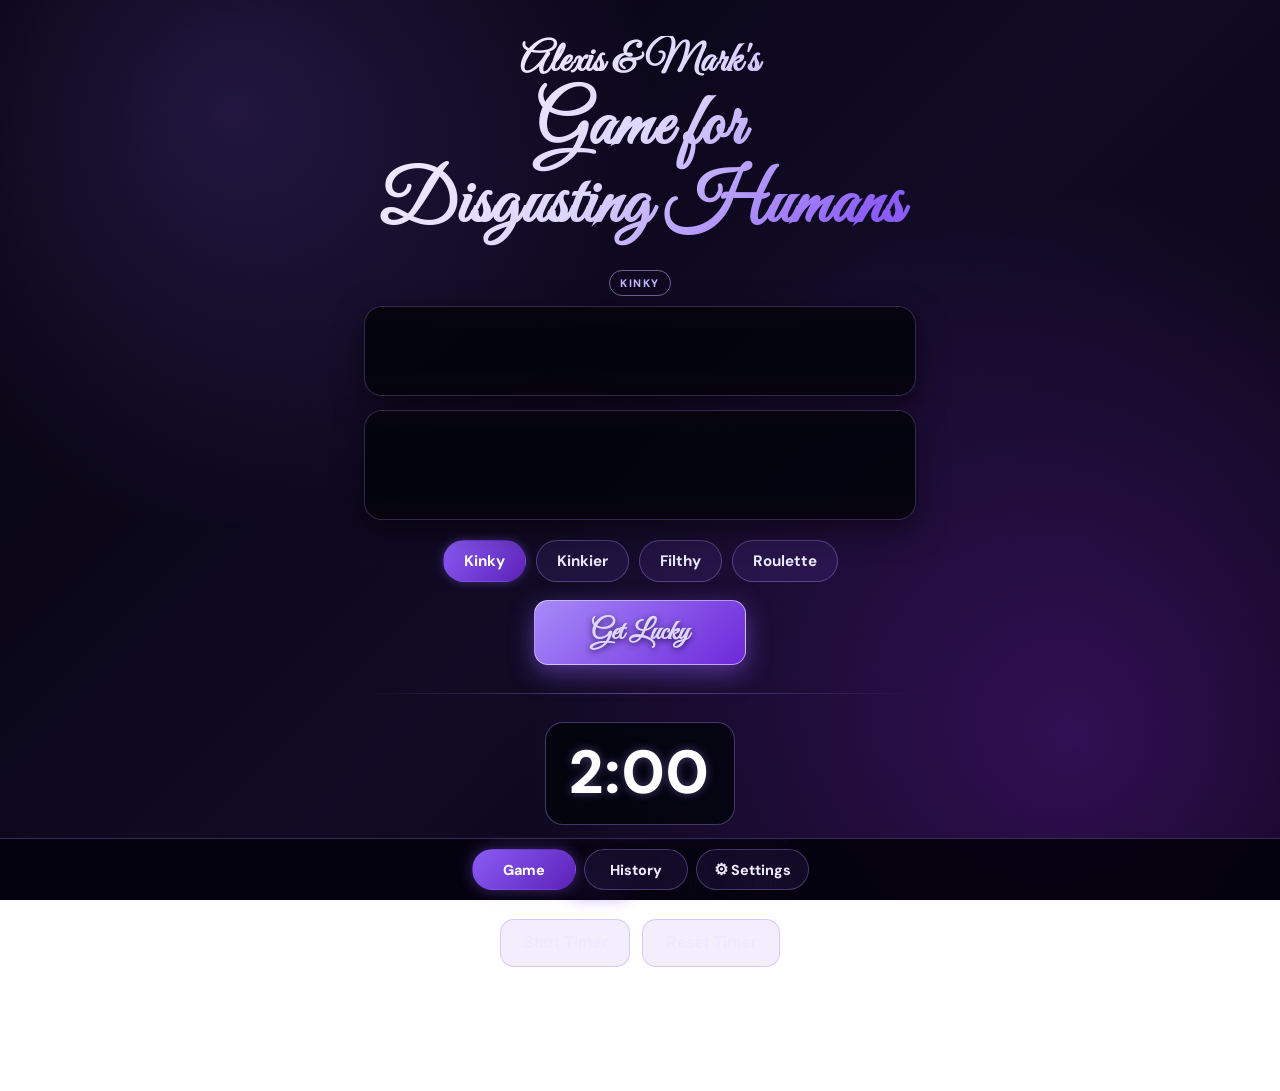
<file: index.html>
<!DOCTYPE html>
<html lang="en">
<head>
    <meta charset="UTF-8">
    <meta name="viewport" content="width=device-width, initial-scale=1.0">
    <title>Alexis & Mark's Game for Disgusting Humans</title>
    <!-- Display and interface fonts -->
    <link rel="preconnect" href="https://fonts.googleapis.com">
    <link rel="preconnect" href="https://fonts.gstatic.com" crossorigin>
    <link href="https://fonts.googleapis.com/css2?family=Cormorant+Garamond:wght@500;600;700&family=DM+Sans:wght@400;500;700;800&family=Great+Vibes&display=swap" rel="stylesheet">
    <link rel="stylesheet" href="style.css">
    <link rel="manifest" href="manifest-dh.json">
    <link rel="icon" type="image/svg+xml" href="icon.svg">
    <link rel="apple-touch-icon" sizes="180x180" href="devil-apple-touch-icon.png">
    <meta name="theme-color" content="#110b25">
    <meta name="mobile-web-app-capable" content="yes">
    <meta name="apple-mobile-web-app-capable" content="yes">
    <meta name="apple-mobile-web-app-status-bar-style" content="black-translucent">
</head>
<body>

    <!-- MAIN PAGE CONTAINER -->
    <div class="container">
        <h1>
            <span class="title-credit">Alexis &amp; Mark's</span>
            <span class="title-main">Game for<br>Disgusting Humans</span>
        </h1>
        
        <!-- TOP: ACTIVITY RANDOMIZER -->
        <div class="category-badge" id="categoryBadge">Kinky</div>
        <div class="activity">
            <div class="slot title" id="titleSlot">
                <div class="slot-text" id="titleText"></div>
            </div>
            <div class="slot description" id="descriptionSlot">
                <div class="slot-text" id="descriptionText"></div>
            </div>
        </div>

        <!-- ROOM CATEGORY FILTER BUTTONS -->
        <div class="category-options" id="categoryOptions">
            <button data-category="Kinky" class="cat-btn active">Kinky</button>
            <button data-category="Kinkier" class="cat-btn">Kinkier</button>
            <button data-category="Filthy" class="cat-btn">Filthy</button>
            <button data-category="Roulette" class="cat-btn">Roulette</button>
        </div>

        <div class="buttons">
            <button class="main" id="randomBtn" aria-label="Get Lucky" title="Get Lucky"><span>Get Lucky</span></button>
        </div>

        <div class="section-divider"></div>

        <!-- BOTTOM: TIMER & CONTROLS -->
        <div class="timer" id="timer">2:00</div>
        <div class="timer-progress" aria-hidden="true">
            <div class="timer-progress-bar" id="timerProgressBar"></div>
        </div>
        
        <div class="timer-options">
            <button data-time="60" class="timer-opt-btn">1 Min</button>
            <button data-time="120" class="timer-opt-btn active">2 Min</button>
            <button data-time="180" class="timer-opt-btn">3 Min</button>
            <button data-time="300" class="timer-opt-btn">5 Min</button>
        </div>

        <div class="buttons">
            <button class="secondary start-timer-btn">Start Timer</button>
            <button class="secondary reset-timer-btn">Reset Timer</button>
        </div>

    </div>

    <nav class="bottom-nav" aria-label="Main navigation">
        <a class="bottom-nav-link active" href="index.html">Game</a>
        <a class="bottom-nav-link" href="history.html">History</a>
        <a class="bottom-nav-link" href="settings.html"><span aria-hidden="true">&#9881;</span>Settings</a>
    </nav>

    <!-- FULLSCREEN ACTIVITY POP-OUT MODAL -->
    <div class="modal-backdrop" id="activityModalBackdrop">
        <div class="modal-card">
            <button class="close-btn" id="closeActivityBtn" title="Close Pop-Out">&times;</button>
            <div class="category-badge" id="modalCategoryBadge">Kinky</div>
            
            <div class="activity modal-activity">
                <div class="slot title" id="modalTitleSlot">
                    <div class="slot-text" id="modalTitleText"></div>
                </div>
                <div class="slot description" id="modalDescriptionSlot">
                    <div class="slot-text" id="modalDescriptionText"></div>
                </div>
            </div>
        </div>
    </div>

    <!-- FULLSCREEN TIMER POP-OUT MODAL -->
    <div class="modal-backdrop" id="timerModalBackdrop">
        <div class="modal-card">
            <button class="close-btn" id="closeTimerBtn" title="Close Pop-Out">&times;</button>
            
            <div class="timer" id="modalTimer">2:00</div>
            <div class="timer-progress" aria-hidden="true">
                <div class="timer-progress-bar" id="modalTimerProgressBar"></div>
            </div>
        
            <div class="timer-options">
                <button data-time="60" class="timer-opt-btn">1 Min</button>
                <button data-time="120" class="timer-opt-btn active">2 Min</button>
                <button data-time="180" class="timer-opt-btn">3 Min</button>
                <button data-time="300" class="timer-opt-btn">5 Min</button>
            </div>

            <div class="buttons">
                <button class="main start-timer-btn">Start Timer</button>
                <button class="secondary reset-timer-btn">Reset Timer</button>
            </div>
        </div>
    </div>

    <script>
        // Categorized cleaning activities array
        const categorizedActivities = [
            // Kinky
{ category: "Kinky", text: "Foot Worship Massage - They massage your feet, then worship each toe with their mouth" },
{ category: "Kinky", text: "Hand Kiss Devotion - You spend 60 seconds reverently kissing and sucking each of their fingers, then their palm, then their wrist, treating their hand like royalty" },
{ category: "Kinky", text: "Body Part Worship - You pick a body part of theirs to worship for 60 seconds, kissing, licking, and showing devotion to that specific area" },
{ category: "Kinky", text: "Body Part Worship Choice - They choose one body part for you to worship with your mouth" },
{ category: "Kinky", text: "Reverse Body Worship - They worship a body part of your choosing, giving their complete attention to whatever you select" },
{ category: "Kinky", text: "Nipple Play Session - You suck, lick, and gently bite their nipples while they play with yours, the dual stimulation driving you both wild" },
{ category: "Kinky", text: "Guided Mutual Masturbation - They place their hands over yours, showing you exactly how they like to be touched while you do the same to them" },
{ category: "Kinky", text: "Mutual Masturbation Instruction - They tell you exactly how to touch yourself while they masturbate too, describing in detail what they want to see" },
{ category: "Kinky", text: "The Fusion Position - You both sit facing each other, legs wrapped around each other, grinding and rocking together" },
{ category: "Kinky", text: "The Sidekick - Both lying on sides facing same direction, they enter from behind while spooning but with your top leg lifted high for deep access" },
{ category: "Kinky", text: "The Love Chair - They sit, you straddle with your back to them, reverse cowgirl on a chair for different angle and depth" },
{ category: "Kinky", text: "The Hot Seat - They sit on sturdy chair, you sit on them facing away, then lean forward putting hands on floor, them thrusting up into you from below" },
{ category: "Kinky", text: "The Crab Position - You crab-walk on hands and feet, pelvis lifted high, them penetrating from below at upward angle, hitting different spots" },
{ category: "Kinky", text: "The Splitting Bamboo - You lie on back, one leg up over their shoulder, other leg out wide, deep penetration with flexibility show" },
{ category: "Kinky", text: "The Dolphin - You lie on stomach, they enter from behind, then lift your hips up so only your shoulders touch bed, suspended ass-up fucking" },
{ category: "Kinky", text: "The Corkscrew Position - You on back, them entering missionary but with your legs wrapped around their waist and twisting your hips side to side as they thrust" },
{ category: "Kinky", text: "The G-Force Position - You lie on back at edge of bed, them standing, grab your hips and pull you onto their cock while thrusting, hard slamming action" },
{ category: "Kinky", text: "The Octopus Position - You on back, legs up and spread wide like an octopus, them kneeling and penetrating while holding your ankles up by their shoulders" },
{ category: "Kinky", text: "The Flatiron Position - You lie face down flat on bed, legs straight and together, them lying on top entering from behind, completely pinned and dominated" },
{ category: "Kinky", text: "The Thighmaster - You squeeze your thighs together tight while they penetrate, extra friction and tightness, they have to force their way in" },
{ category: "Kinky", text: "The Lazy Dog - You lie flat on stomach, legs together, they lie on top entering from behind, full body weight pressing you into mattress" },
{ category: "Kinky", text: "The Pretzel Dip - You lie on side, one leg bent and wrapped around them, other leg over their shoulder, twisted position for tight sensation" },
{ category: "Kinky", text: "The Sofa Brace - You bend over sofa arm, one knee on cushion, other foot on floor, them entering from behind at perfect height for hard fucking" },
{ category: "Kinky", text: "The Good Exerciser - You lie on back, put ankles behind your own head, them kneeling over you and penetrating downward, extreme depth and submission" },
{ category: "Kinky", text: "The Cross Position - You lie on back, they lie perpendicular on top forming a cross, entering from side angle, completely different sensation" },
{ category: "Kinky", text: "The Ben Dover Position - You bend over at waist, grab your own ankles, them taking you from behind while you're folded in half, maximum depth penetration" },
{ category: "Kinky", text: "The Chairman Position - They sit in chair, you straddle facing away, then lean all the way back until your head is upside down between their legs, blood rush plus fucking" },
{ category: "Kinky", text: "The Arch Position - You bridge up into an arch position, them penetrating from above while you hold the pose, intense core workout plus fucking" },
{ category: "Kinky", text: "The Wheelbarrow - They hold your legs like a wheelbarrow, walking you around the room while fucking you, completely at their mercy for movement" },
{ category: "Kinky", text: "The Galloping Horse - You on all fours, them behind but leaning over your back, grabbing your tits/chest while pounding, like riding a horse" },
{ category: "Kinky", text: "The Suspended Congress - They sit in sturdy chair, you sit on them facing away, then they stand up while still inside you, fucking while carrying you" },
{ category: "Kinky", text: "Seated 69 - One sits on edge of chair, other lies on back with head between their legs, both pleasuring while one dominates from above" },
{ category: "Kinky", text: "Standing 69 - One partner holds the other upside down against a wall, eating each other out, gravity making everything more intense" },
{ category: "Kinky", text: "Tongue Tip Torment - Use only the very tip of your tongue to trace patterns around their genitals for 60 seconds without direct contact, driving them insane" },
{ category: "Kinky", text: "Texture Guessing Genitals - Press different textures against their blindfolded cock/pussy, making them guess each material as their sensitive parts twitch" },
{ category: "Kinky", text: "Breath Play Oral - Cover their mouth while sucking them off, controlling their breath until they're desperate for air and release" },
{ category: "Kinky", text: "Cock Tease Friction - Rub your dripping pussy up and down their shaft, denying penetration for 60 seconds as they beg to be inside you" },
{ category: "Kinky", text: "Lingerie Pillow Humping - She wears expensive lingerie and humps a pillow in front of you, showing you how wet she's getting before you're allowed to touch" },
{ category: "Kinky", text: "Flogger Warm-up - Start with light flogger strikes across the ass, gradually increasing intensity until their skin is pink and sensitive to touch" },
{ category: "Kinky", text: "69 With Throat-Fucking - You're on top, they grab your hips and force you down onto their cock, throat-fucking you while eating you out, both choking and gagging" },


            // Kinkier
{ category: "Kinkier", text: "Mutual Masturbation Porn - You choose the porn scene, both of you naked and touching yourselves, matching the rhythm on screen until you both cum" },
{ category: "Kinkier", text: "Doggy While Watching Porn - They select the porn, you're on all fours facing the screen, them pounding you from behind as you both watch the action" },
{ category: "Kinkier", text: "69 With Mirror - Lying sideways in front of mirror, 69ing while watching" },
{ category: "Kinkier", text: "Underwear Gag - You stuff your own underwear or theirs into their mouth while fucking, every thrust making them taste while  unable to scream" },
{ category: "Kinkier", text: "Oral Service Portrait - You position the camera to capture the perfect shot of them between your thighs, their mouth working your pussy/cock" },
{ category: "Kinkier", text: "Piledriver - One partner upside down on shoulders, other stands over them, will full access to eat and penetrate" },
{ category: "Kinkier", text: "Bondage + Edge Play - Tied spread-eagle, brought to edge of orgasm 3 times in 60 seconds, denied each time, begging and shaking" },
{ category: "Kinkier", text: "Bondage + Forced Orgasm - Wrists tied to bedposts, Hitachi/dildo held against you, not allowed to move away, overstimulated until you're begging" },
{ category: "Kinkier", text: "Wrist Cuff Surrender - Leather cuffs on your wrists, completely vulnerable as they use your body however they want" },
{ category: "Kinkier", text: "Massage Bondage - You're face down on bed, limbs restrained, they massage you then flip you over to use you while still tied down" },
{ category: "Kinkier", text: "Spanking To Orgasm - Bent over their knee, spanked hard while they finger you, not allowed to cum until you've taken 20 strikes, ass burning" },
{ category: "Kinkier", text: "Spanking With Implements - Paddle or crop, 15 hard strikes, counting each one out loud, ass bright red and hot" },
{ category: "Kinkier", text: "Spanking While Plugged - Butt plug in, bent over, spanked hard, the plug moving with each strike, stuffed and punished simultaneously" },
{ category: "Kinkier", text: "Dom Orgasm Control - They masturbate you but refuse to let you cum, making you beg and plead before they finally allow release" },
{ category: "Kinkier", text: "Vibrating Toy Control - You control the settings of a vibrating anal/pussy toy on them while they squirm and beg for more or less intensity" },
{ category: "Kinkier", text: "Face-Sitting - You grind on their face with your crotch, tapping your thigh when you need a break, you keep going until last second" },
{ category: "Kinkier", text: "Ass-Eating While Masterbating - They bury their face in your ass, tongue deep, while masturbating, coming up to kiss you with your taste on their lips" },
{ category: "Kinkier", text: "Ass-Worship + Rimming - You're on all fours, they spread you wide, bury their face in your ass, tongue-fucking your hole while pleasuring your front" },
{ category: "Kinkier", text: "Ass-Eating With Front Play - You're on your stomach, they spread your cheeks, tongue deep in your ass while fingering or jerking your front" },
{ category: "Kinkier", text: "Rimming 69 - Both on sides, faces buried in each other's asses, tongues probing deep while hands reach around to stroke/finger each other, tasting each other's most intimate flavor" },
{ category: "Kinkier", text: "Pinching Nipples + Rough Sex - Pinching their nipples while having rough sex, pulling with every thrust, the pain mixing with pleasure" },
{ category: "Kinkier", text: "Mirror Position With Dirty Talk - Fucking while watching yourselves, describing exactly what they're doing to you in graphic detail" },
{ category: "Kinkier", text: "Outdoor Oral Sex - You give them oral sex in a semi-public outdoor location, the risk of being caught adding to the excitement" },
{ category: "Kinkier", text: "Sideways 69 With Anal Play - Both on your sides facing each other's genitals, 69ing while simultaneously fingering each other's asses" },
{ category: "Kinkier", text: "The Amazon Position - You're on top but facing their feet, in control but from reverse angle, squatting and riding with full power" },
{ category: "Kinkier", text: "Dom Worship Session - You kneel and worship every part of their body they direct you to, spending 60 seconds on each area before moving to next" },
{ category: "Kinkier", text: "Mirror Dildo DP - Partner fucks you with a dildo in your ass while they penetrate your pussy, positioned so you watch every inch disappear in the mirror" },
{ category: "Kinkier", text: "Choked From Behind - Hand around your throat (sides only), pulling your head back to their shoulder while they pound you standing up, watching in the mirror" },
{ category: "Kinkier", text: "Choke-Fucked - Pinned in place, legs wrapped around them, hand on throat, hard, fast, brutal pounding" },
{ category: "Kinkier", text: "Rough Doggystyle With Hair Pull - You're face-down, they're pounding you, yanking your head back by the hair, spitting on your back, using you like a toy" },
{ category: "Kinkier", text: "Breath Play Choking - Their hand on your throat during penetration, cutting off air, letting go right before you tap out" },
{ category: "Kinkier", text: "Bondage + Free Use - You're tied up, they use any hole they want for 60 seconds, switching between mouth and pussy/ass at will, you're just a hole for them" },
{ category: "Kinkier", text: "CNC Roleplay Element - 'Struggle' while they hold you down, force your legs open, take you while you 'resist' (pre-negotiated, safeword ready)" },
{ category: "Kinkier", text: "CNC Break-In Fantasy - They break in restraining your hands, then forcing themselves on you while you struggle (pre-negotiated)" },
{ category: "Kinkier", text: "Wrestling Pin Down - Starting on your knees, you wrestle for dominance, the winner takes the loser in whatever way they want" },
{ category: "Kinkier", text: "Outside Risk - They bend you over outside, hand over your mouth to muffle sounds as they pound you" },
{ category: "Kinkier", text: "Ass-to-Pussy Switching - They fuck your ass, pull out, immediately go into your pussy, back and forth, dirty and raw" },
{ category: "Kinkier", text: "Anal + Clit Stimulation - Dildo or cock in your ass, vibrator on your clit/cock, dual sensation overload, not allowed to cum until they say" },
{ category: "Kinkier", text: "Anal + Mirror View - You're on your back, legs up, them entering your ass slowly while you watch in a mirror, seeing yourself get stretched" },
{ category: "Kinkier", text: "Anal Beads Rip-Out - Beads fully inserted, they pull them out one by one on the count of three while you're being pleasured" },
{ category: "Kinkier", text: "Anal Training Session - Starting with finger, graduating to plug, then dildo, then their cock/strap on if you can take it, 60 seconds at each stage" },
{ category: "Kinkier", text: "Anal Fingering During 69 - Standard 69 position but both reaching down to finger each other's asses while sucking, dual stimulation overload" },
{ category: "Kinkier", text: "Anal Fingering While Fucking - Doggy style but they reach around to finger your ass while pounding your pussy/cock, stuffed full sensation" },
{ category: "Kinkier", text: "Anal Fingering During Oral - You're giving them oral, they reach down and finger your ass, controlling your movement with their hand in your hole" },
{ category: "Kinkier", text: "Mutual Anal Fingering Standing - Standing facing each other, kissing deeply while both reaching around to finger each other's asses at same time" },
{ category: "Kinkier", text: "Double Penetration With Two Toys - One toy in ass, one in pussy, they're controlling both, stretching you open while watching your face" },
{ category: "Kinkier", text: "Dildo Double Vaginal - Two dildos (or one dildo + their cock) in your pussy at once, stretching you wide, the intense fullness" },
{ category: "Kinkier", text: "Dildo + Rough Handling - Dildo inserted, they use the base to control your hips while fucking you, using it as a handle" },
{ category: "Kinkier", text: "Dildo Sucking Practice - They hold a realistic dildo, you show off your deepthroat skills, taking it balls-deep, holding it, eyes watering, while they stroke themselves watching" },
{ category: "Kinkier", text: "Throat-Pie Position - You lying flat on bed, head hanging off, them standing over you, fucking your throat like a pussy, using your throat to get off" },
{ category: "Kinkier", text: "Throat-Fucking To Completion - They use your throat exclusively to get off, no hands on themselves, just your throat muscles, cumming deep in your throat" },
{ category: "Kinkier", text: "Throat-Fucking With Choking - Choking while fucking your throat, controlling your air and position" },
{ category: "Kinkier", text: "The Standing Throat-Fuck - They stand, you kneel, they grab your head with both hands and use your throat aggressively while you look up at them" },
{ category: "Kinkier", text: "The Throat Bulge Visible - You lie on back, head hanging off, them fucking your throat slowly so they can see the bulge of their cock in your neck" },
{ category: "Kinkier", text: "The Gag Reflex Training - They hold dildo at back of your throat, you practice suppressing gag reflex, holding longer each time, tears and drool everywhere" },
{ category: "Kinkier", text: "Forced Deepthroat - Dildo or cock shoved deep, they hold it there, count to 5, release, repeat until you're a drooling mess" },
{ category: "Kinkier", text: "69 Rimming Each Other - Both of you on your sides, mouths buried in each other's asses, tongues probing deep while you jerk/finger each other" },
{ category: "Kinkier", text: "Tongue-Fucking Ass - They spread your cheeks wide and literally fuck your ass with their tongue, thrusting in and out like a cock, tongue deep inside you, making you feel every movement as they claim your most private hole" },
{ category: "Kinkier", text: "Tongue-Fucking + Ass Play - They tongue-fuck your ass while reaching around to stroke your cock/finger your pussy, the dual stimulation overwhelming as their tongue claims your back door" },
{ category: "Kinkier", text: "Ass Worship Facesitting - You lower your ass onto their face, grinding and bouncing as they're forced to worship with their tongue, completely smothered" },
{ category: "Kinkier", text: "Face Grinding - You straddle their face, rubbing your pussy/cock all over them, using their nose and chin for your pleasure, making them taste you completely" },
{ category: "Kinkier", text: "Double Spit Kiss - You both spit into each other's mouths repeatedly, then kiss deeply, the mixture of your fluids passing between you as your tongues intertwine" },
{ category: "Kinkier", text: "Spit Exchange - Standing face to face, you take turns spitting directly into each other's mouths, catching it on your tongues before swallowing, the intimate exchange of fluids" },
{ category: "Kinkier", text: "Spit Lubrication - Spit on their ass/pussy or cock repeatedly instead of using lube, then oral or penetration" },
{ category: "Kinkier", text: "Facesitting with Teasing - You're on their face, allowing occasional tongue contact but mostly denying, making them desperate for your taste" },
{ category: "Kinkier", text: "Pillow Smothering Doggystyle - You're on your stomach, them on top with a pillow pressed to your face, restricting your breath as they pound you from behind" },
{ category: "Kinkier", text: "Pillow Smothering Cowgirl - You're riding them, pressing a pillow to their face, controlling their breath as you grind down on their cock" },
{ category: "Kinkier", text: "Bondage + Sensory Deprivation - Blindfolded, earplugs in, tied up, completely at their mercy, they can do anything for 60 seconds, you have no warning" },
{ category: "Kinkier", text: "First-Person Pussy Photo - They hold the phone looking down, capturing the moment their cock/dildo spreads you open and slides inside, your wetness coating their shaft" },
{ category: "Kinkier", text: "First-Person Ass Penetration - Camera angled down, they photograph their dick/dildo pressing against and then entering your tight ass, the initial stretch and full insertion" },
{ category: "Kinkier", text: "Mirror Humiliation Position - You're on your knees, face directly in front of mirror, them fucking you from behind, making you watch your own face as they use you" },
{ category: "Kinkier", text: "Foot Altar - You arrange their feet on a pillow, and spend 60 seconds kissing, licking, and worshiping each toe like it's sacred" },
{ category: "Kinkier", text: "The Toe-Tied Footjob - Your ankles tied together with their cock between your feet, they fuck your bound feet while you wiggle your toes on their shaft" },
{ category: "Kinkier", text: "The Reverse Footjob - You're on stomach, they straddle your legs backwards and fuck the soles of your feet while looking at your ass, cumming on your heels" },
{ category: "Kinkier", text: "Tongue Sucking Battle - You both stick out your tongues, taking turns sucking each other's tongues like cocks, pulling them deep into your mouths, fighting for dominance in this oral dance" },
{ category: "Kinkier", text: "Mouth Exploration Mapping - They spend 60 seconds exploring every inch of your mouth with their tongue - roof, under tongue, cheeks, gums, behind teeth, mapping your oral cavity completely before pulling away to describe what they discovered" },
{ category: "Kinkier", text: "Wax Art Canvas - Drip hot wax patterns on their ass and back, watching them squirm as each drop burns their skin into your artwork" },
{ category: "Kinkier", text: "Vibrating Ass Pound - That buzzing toy massaging the inside of your ass while they fuck you will make you explode harder than ever before" },
{ category: "Kinkier", text: "Rimming Relay Race - Take turns rimming each other's asses for 60 seconds each, at least two rounds, tongues deep in each other's holes" },
{ category: "Kinkier", text: "Rimming 69 With Toys - Both on sides, faces buried in each other's asses, tongues probing deep while simultaneously fucking each other with toys" },
{ category: "Kinkier", text: "P-Spot Overload - Use a prostate massager while materbating, your partner watches and controls the vibration " },
{ category: "Kinkier", text: "Prostate Milking - They massage your prostate through your ass with their fingers or a toy, forcing you to cum without touching your cock" },
{ category: "Kinkier", text: "Face Down Fuckdoll - Your ankles tied to your wrists, face down and helpless while they use every hole before taking you from behind" },
{ category: "Kinkier", text: "Ankle to Wrist Hogtie - Your ankles bound to your wrists, leaving you completely exposed for them to use however they please" },
{ category: "Kinkier", text: "Spread Eagle Sacrifice - Arms and legs stretched and restrained, face up and vulnerable as they have their way with your helpless body" },
{ category: "Kinkier", text: "Face Down Spread Eagle - Arms and legs stretched wide with you on your stomach, completely exposed for them to take from behind" },
{ category: "Kinkier", text: "Fleshlight Milking - Restrain their arms and force a fleshlight onto their cock, pumping them until they explode with helpless pleasure" },
{ category: "Kinkier", text: "Oral Tease Torture - Bring them to the edge with your mouth then stop completely for 10 seconds, repeating until they're begging to cum" },
{ category: "Kinkier", text: "Nipple Suction Show - Take turns sucking each other's nipples for 60 seconds each, reapeat until they're swollen and sensitive, seeing who can create the most suction" },
{ category: "Kinkier", text: "Gagged and Used - Muffle your moans and whimpers with a ball gag while they use your body, turning you into their helpless little fucktoy" },
{ category: "Kinkier", text: "Face Smother Ride - Straddle their cock and smother their face with your feet while you ride them, controlling their breath" },
{ category: "Kinkier", text: "Collar and Leash Walk - Put a collar on them and lead them around the room like your personal pet, making them crawl and obey" },
{ category: "Kinkier", text: "Ass Massage to Finger Fuck - Gently massage their perineum and anus for 60 seconds, then penetrate with lubed fingers for another 60 seconds" },
{ category: "Kinkier", text: "Flogger Nipple Target Practice - Use the flogger tips to strike their nipples directly, watching them harden with each sharp impact" },
{ category: "Kinkier", text: "Flogger Between the Legs - Light flogger strikes against their inner thighs and genitals, the leather tongues teasing sensitive areas with each snap" },
{ category: "Kinkier", text: "Soaked Lingerie Sniffing - She masturbates in her panties until they're soaked, then stuffs them in your mouth while you fuck her" },
{ category: "Kinkier", text: "Stocking Foot Job - She wraps her stocking-clad feet around his cock, stroking him with the silky fabric until he's begging to feel her pussy instead" },
{ category: "Kinkier", text: "The Throat Massage - They gently massage your throat from outside while cock is deep inside, feeling themselves through your neck, then pound hard" },


            // Filthy
{ category: "Filthy", text: "Mirror Anal Fingering - Facing mirror, they finger your ass from behind while you watch your own face react, seeing your hole being worked" },
{ category: "Filthy", text: "Self-Fingering Show - You finger your own ass while they watch, then make them taste your fingers, teaching them how you like it" },
{ category: "Filthy", text: "Dick Slap Face Fuck - They alternate betweem slapping your face with their dick and shoving it in your mouth" },
{ category: "Filthy", text: "Spitroast Simulation - You hold a dildo in your mouth, throat-fucking yourself while they rail you from behind, spit dripping down your chin onto your tits" },
{ category: "Filthy", text: "Toe-Sucking Facefuck - You're on your back, head hanging off the bed, they fuck your throat while sucking your toes, you gagging and drooling upside-down" },
{ category: "Filthy", text: "Ass-to-Mouth Toy Play - They fuck your ass with a dildo, pull it out, and make you suck your own taste off it while they watch" },
{ category: "Filthy", text: "Spit-Filled Double Blowjob - They hold two dildos together, you drool all over both and try to take both heads in your mouth, spit everywhere" },
{ category: "Filthy", text: "Pissing - They piss on your chest and stomach, then rub it into your skin" },
{ category: "Filthy", text: "Pissing While Fucking - Both of you pissing while having sex, hot and wet" },
{ category: "Filthy", text: "Piss drinking - They piss in your mouth, you hold it, swish it, swallow (if into) while looking up at them, total submission" },
{ category: "Filthy", text: "Golden Shower Facial - They stand above you, pissing on your face and in your mouth while you look up at them, swallowing and letting it run down your chin" },
{ category: "Filthy", text: "Piss On Face/Body - They piss on your face, chest, stomach, marking you as theirs" },
{ category: "Filthy", text: "Spit-Facial - They spit in your open mouth and on your face repeatedly while stroking themselves, degrading talk, making you beg for their cum" },
{ category: "Filthy", text: "Porn-Star Position - Piledriver position - you on shoulders, neck/head on floor, them standing over you fucking down into you, complete submission angle" },
{ category: "Filthy", text: "Foot Gagging - They shove their foot in your mouth, make you suck their toes while they jerk off, then cum on your face while you're still sucking/gagging on their foot" },
{ category: "Filthy", text: "Ass-to-Mouth - They fuck your ass, pull out, shove their cock or dildo in your mouth, making you taste yourself" },
{ category: "Filthy", text: "Forced Orgasm Torture - Vibrator taped/held on you, not allowed to move, cumming over and over until you're oversensitive and begging them to stop" },
{ category: "Filthy", text: "Spit + Slap + Choke Combo - Spit in your face, slap your cheek, choke your throat, establishing total dominance in 60 seconds of intensity" },
{ category: "Filthy", text: "Face-Slapping + Choking Combo - Light face slaps (cheeks only) while choking, establishing dominance, then hard, claiming fuck" },
{ category: "Filthy", text: "Doggy Style Head Control - They fuck you doggy style while pressing your head down with their foot, controlling your movement and position" },
{ category: "Filthy", text: "Choke-Fuck With Slapping - One hand on throat, other hand slapping your tits/ass while they pound you, complete sensory overwhelm, no escape" },
{ category: "Filthy", text: "Anal Double Dildo - Both stick opposite ends of a double dildo and ride it against each other" },
{ category: "Filthy", text: "Simultaneous Anal Masturbation - Sitting across from each other, legs spread, watching each other finger your own asses" },
{ category: "Filthy", text: "Golden Shower Worship - They piss on your tits/stomach, then you kneel and lick their cock/pussy clean, tasting the last drops" },
{ category: "Filthy", text: "Pissing On Back And Ass - They piss on your back and ass, marking you" },
{ category: "Filthy", text: "Piss Play Power Dynamic - You piss aiming for their head and body then they piss on your pussy/cock while you're hard/wet" },
{ category: "Filthy", text: "Mutual Pissing - You take turns pissing on each other's bodies and faces, marking each other" },
{ category: "Filthy", text: "Pegging From Behind - You wearing a strap-on, them on all fours, you entering them slowly, then pounding harder as you grip their hips, watching your cock disappear in their ass" },
{ category: "Filthy", text: "Pegging Missionary - You on top between their legs, watching their face as you enter them, controlling the pace and depth while you jerk them off" },
{ category: "Filthy", text: "Cum Swapping - They cum in your mouth, then kiss you deeply, making you pass the cum back and forth between you before finally swallowing" },
{ category: "Filthy", text: "Cum Play Finale - They cum on your face/tits/ass, you rub it in, scoop it up, eat it while maintaining eye contact, showing you're their eager cumslut" },
{ category: "Filthy", text: "Vaginal Fuck POV Video - They hold the phone steady, recording their cock/dildo pistoning in and out of your pussy, capturing the sounds of wet fucking and your moans" },
{ category: "Filthy", text: "Anal Fuck POV Video - Camera pointed down, you document their cock/dildo stretching and fucking your ass" },
{ category: "Filthy", text: "Facial Photo - They take photos of your cum-covered face after they've given you a facial, making you pose with their taste still on your lips" },
{ category: "Filthy", text: "Footjob With Cum Target - You use your feet on their cock, they aim to cum on your feet/toes, then make you clean it up with your mouth" },
{ category: "Filthy", text: "The Footjob Finish - You use both feet on their cock, alternating pressure between soles and toes, making them cum all over your feet then lick it clean" },
{ category: "Filthy", text: "Foot Domination - You're on your back, they stand over you, rubbing their feet on your face, making you lick/suck while they masturbate above you" },
{ category: "Filthy", text: "Ball Sucking Face Rub - You suck and lick their balls while they rub their hard dick all over your face, they cum on your face then rub it in with their dick" },
{ category: "Filthy", text: "Foot Cum Rimming - They cum all over your feet while you're rimming their ass, then you lick the cum off your own toes" },
{ category: "Filthy", text: "Oral Performance Capture - Phone in hand, you film them going down on you, capturing every tongue and lip movement on your pussy/cock" },
{ category: "Filthy", text: "Self-Filming Oral - You film yourself giving them oral from different angles, then watch it together while they return the favor" },
{ category: "Filthy", text: "Fully Stuffed - You gag on a dildo while your pussy/ass is being penetrated with their dick and your other whole stuffed with a dildo, filling all of your holes" },
{ category: "Filthy", text: "Mirror Self-Filming - Phone propped up filming you getting railed from behind, pausing to watch the footage together, then continuing harder" },
{ category: "Filthy", text: "Mirror Humiliation - You're on your knees, they're fucking your face, making you watch yourself gag and drool, calling you their 'dirty little slut' while you watch" },
{ category: "Filthy", text: "Mirror Self-Degradation - You're on all fours, they're behind you, making you say degrading things about yourself while watching your own face in the mirror" },
{ category: "Filthy", text: "Rough Anal With Choking - You're on your stomach, them on top, cock/dildo deep in your ass, hand on your throat, whispering filth in your ear while they ruin you" },
{ category: "Filthy", text: "Rough Anal Pounding - You face-down, ass up, pillow under hips, them driving deep and hard, pulling your hair back to arch your spine" },
{ category: "Filthy", text: "Fleshlight Pegging - You pound their ass with a strap-on while they're forced to fuck a fleshlight, filled from both ends" },
{ category: "Filthy", text: "Rim and Fleshlight - You tongue-fuck their asshole deep while they stroke into a fleshlight, overwhelming their senses from both sides" },
{ category: "Filthy", text: "Cum Swapping Snowball - They fill your mouth with hot cum and you baby bird it into theirs, they spit it back into yours for you to swallow" },
{ category: "Filthy", text: "Rough Doggystyle With Degradation - Pounding you from behind, pulling your hair back to make you scream, calling you their 'fucktoy/cumdump/whore,' claiming ownership" },
{ category: "Filthy", text: "Choke-Fuck With Slapping - One hand on throat, other hand slapping your tits/ass while they pound you, complete sensory overwhelm, no escape" },
{ category: "Filthy", text: "Sub Task Assignment - They assign you three humiliating tasks to complete while they watch, only allowing pleasure after all are completed perfectly" },
{ category: "Filthy", text: "Face Riding + Spit - You're sitting on their face, grinding down while spitting into their mouth, their tongue working you as you spit onto them" },
{ category: "Filthy", text: "BDSM Porn Watching  - You watch BDSM porn together while mimicking the acts on screen, taking turns being dominant" },
{ category: "Filthy", text: "Dildo Gag Deepthroat - You're wearing a dildo gag, they fuck your face with it, using your head as a fleshlight, tears streaming" },
{ category: "Filthy", text: "Toe Penetration Tease - Use your big toe to penetrate their ass/pussy, fucking them slowly with your foot while they squirm" },
{ category: "Filthy", text: "Strap-On Virginity - They take your anal virginity with a strap-on, starting gentle and building to a rough pounding as you open up" },
{ category: "Filthy", text: "Finger Stretch Challenge - Start with one lubed finger and gradually add more until they're stuffed full and begging you to stop" },
{ category: "Filthy", text: "Dual P-Spot Pleasre  - They work your cock with their mouth and pussy while you have a curved prostate massager pressed against your prostate until you cum" },
{ category: "Filthy", text: "Ass Grinding Facesitting - You're on their face, grinding your ass cheeks against them, using their nose for stimulation without allowing direct tongue contact" },

        ];

        let selectedCategory = "Kinky";
        let selectedDuration = Number(localStorage.getItem("defaultDuration") || 120);
        let remaining = selectedDuration;
        let timerInterval = null;
        let spinning = false;

        /* WEB AUDIO ALARM SYNTHESIZER */
        let audioCtx = null;
        let alarmInterval = null;

        function playAlarmBeep() {
            try {
                if (!audioCtx) {
                    audioCtx = new (window.AudioContext || window.webkitAudioContext)();
                }
                if (audioCtx.state === 'suspended') {
                    audioCtx.resume();
                }

                const now = audioCtx.currentTime;
                [0, 0.18].forEach(offset => {
                    const osc = audioCtx.createOscillator();
                    const gain = audioCtx.createGain();

                    osc.type = 'sine';
                    osc.frequency.setValueAtTime(880, now + offset);

                    gain.gain.setValueAtTime(0.35, now + offset);
                    gain.gain.exponentialRampToValueAtTime(0.0001, now + offset + 0.12);

                    osc.connect(gain);
                    gain.connect(audioCtx.destination);

                    osc.start(now + offset);
                    osc.stop(now + offset + 0.12);
                });
            } catch (e) {
                console.log('Audio playback prevented or unsupported');
            }
        }

        function startAlarm() {
            stopAlarm();
            playAlarmBeep();
            alarmInterval = setInterval(playAlarmBeep, 800);

            timer.classList.add("alarm-active");
            modalTimer.classList.add("alarm-active");

            openTimerPopout();
        }

        function stopAlarm() {
            if (alarmInterval) {
                clearInterval(alarmInterval);
                alarmInterval = null;
            }
            timer.classList.remove("alarm-active");
            modalTimer.classList.remove("alarm-active");
        }

        const timer = document.getElementById("timer");
        const modalTimer = document.getElementById("modalTimer");

        const titleSlot = document.getElementById("titleSlot");
        const descriptionSlot = document.getElementById("descriptionSlot");
        const titleText = document.getElementById("titleText");
        const descriptionText = document.getElementById("descriptionText");
        
        const modalTitleSlot = document.getElementById("modalTitleSlot");
        const modalDescriptionSlot = document.getElementById("modalDescriptionSlot");
        const modalTitleText = document.getElementById("modalTitleText");
        const modalDescriptionText = document.getElementById("modalDescriptionText");
        const categoryBadge = document.getElementById("categoryBadge");
        const modalCategoryBadge = document.getElementById("modalCategoryBadge");
        const timerProgressBar = document.getElementById("timerProgressBar");
        const modalTimerProgressBar = document.getElementById("modalTimerProgressBar");

        const randomBtn = document.getElementById("randomBtn");
        
        const activityModalBackdrop = document.getElementById("activityModalBackdrop");
        const closeActivityBtn = document.getElementById("closeActivityBtn");

        const timerModalBackdrop = document.getElementById("timerModalBackdrop");
        const closeTimerBtn = document.getElementById("closeTimerBtn");

        /* CATEGORY SELECTION HANDLER */
        function getFilteredActivities() {
            if (selectedCategory === "Roulette") return categorizedActivities;
            return categorizedActivities.filter(item => item.category === selectedCategory);
        }

        function clearActivity() {
            titleText.textContent = "";
            descriptionText.textContent = "";
            modalTitleText.textContent = "";
            modalDescriptionText.textContent = "";
        }

        function updateCategoryBadges() {
            const label = selectedCategory === "Roulette" ? "Roulette" : selectedCategory;
            categoryBadge.textContent = label;
            modalCategoryBadge.textContent = label;
        }

        document.querySelectorAll(".cat-btn").forEach(btn => {
            btn.addEventListener("click", () => {
                if (spinning) return;
                document.querySelectorAll(".cat-btn").forEach(b => b.classList.remove("active"));
                btn.classList.add("active");
                selectedCategory = btn.dataset.category;
                updateCategoryBadges();
                
                // Clear slots when switching category
                clearActivity();
            });
        });

        /* TIMER FUNCTIONS */
        function formatTime(seconds) {
            const minutes = Math.floor(seconds / 60);
            const secs = seconds % 60;
            return `${minutes}:${String(secs).padStart(2, "0")}`;
        }

        function updateTimer() {
            const formatted = formatTime(remaining);
            timer.textContent = formatted;
            modalTimer.textContent = formatted;
            const progress = selectedDuration > 0 ? remaining / selectedDuration : 0;
            timerProgressBar.style.transform = `scaleX(${Math.max(0, progress)})`;
            modalTimerProgressBar.style.transform = `scaleX(${Math.max(0, progress)})`;
        }

        function resetTimer() {
            stopAlarm();
            clearInterval(timerInterval);
            timerInterval = null;
            remaining = selectedDuration;
            updateTimer();
            document.querySelectorAll(".start-timer-btn").forEach(btn => btn.textContent = "Start Timer");
        }

        function startTimer() {
            stopAlarm();
            if (timerInterval) return;
            timerInterval = setInterval(() => {
                remaining--;
                updateTimer();
                if (remaining <= 0) {
                    clearInterval(timerInterval);
                    timerInterval = null;
                    document.querySelectorAll(".start-timer-btn").forEach(btn => btn.textContent = "Start Timer");
                    startAlarm();
                }
            }, 1000);
            document.querySelectorAll(".start-timer-btn").forEach(btn => btn.textContent = "Pause Timer");
        }

        document.querySelectorAll(".start-timer-btn").forEach(btn => {
            btn.addEventListener("click", () => {
                if (!audioCtx) {
                    audioCtx = new (window.AudioContext || window.webkitAudioContext)();
                }
                
                openTimerPopout();
                
                if (timerInterval) {
                    clearInterval(timerInterval);
                    timerInterval = null;
                    document.querySelectorAll(".start-timer-btn").forEach(b => b.textContent = "Start Timer");
                } else {
                    startTimer();
                }
            });
        });

        document.querySelectorAll(".reset-timer-btn").forEach(btn => {
            btn.addEventListener("click", resetTimer);
        });

        /* TIMER DURATION OPTIONS */
        document.querySelectorAll(".timer-opt-btn").forEach(btn => {
            btn.addEventListener("click", () => {
                const targetTime = Number(btn.dataset.time);
                document.querySelectorAll(".timer-opt-btn").forEach(b => {
                    if (Number(b.dataset.time) === targetTime) {
                        b.classList.add("active");
                    } else {
                        b.classList.remove("active");
                    }
                });
                selectedDuration = targetTime;
                resetTimer();
            });
        });

        /* SET ACTIVITY TEXT ON BOTH MAIN AND MODAL */
        function setActivity(activity) {
            if (!activity) {
                clearActivity();
                return;
            }
            const parts = activity.split(" - ");
            const t = parts[0] || activity;
            const d = parts.slice(1).join(" - ") || "";

            titleText.textContent = t;
            descriptionText.textContent = d;
            
            modalTitleText.textContent = t;
            modalDescriptionText.textContent = d;
        }

        /* MODAL POP-OUT CONTROLS */
        function openActivityPopout() {
            activityModalBackdrop.classList.add("active");
        }

        function closeActivityPopout() {
            activityModalBackdrop.classList.remove("active");
        }

        function openTimerPopout() {
            timerModalBackdrop.classList.add("active");
        }

        function closeTimerPopout() {
            stopAlarm();
            timerModalBackdrop.classList.remove("active");
        }

        closeActivityBtn.addEventListener("click", closeActivityPopout);
        closeTimerBtn.addEventListener("click", closeTimerPopout);
        
        activityModalBackdrop.addEventListener("click", (e) => {
            if (e.target === activityModalBackdrop) closeActivityPopout();
        });

        timerModalBackdrop.addEventListener("click", (e) => {
            if (e.target === timerModalBackdrop) closeTimerPopout();
        });

        /* RANDOM ACTIVITY SLOT ANIMATION (CATEGORY FILTERED) */
        randomBtn.addEventListener("click", () => {
            if (spinning) return;

            const pool = getFilteredActivities();
            if (pool.length === 0) return;

            spinning = true;
            randomBtn.disabled = true;

            // Open Activity Pop-out Spotlight
            openActivityPopout();

            const chosen = pool[Math.floor(Math.random() * pool.length)];
            const finalActivity = chosen.text;

            if (navigator.vibrate) navigator.vibrate([35, 25, 35]);

            saveActivityToHistory(chosen);

            // Apply spin to both main and modal slots
            titleSlot.classList.add("spinning");
            descriptionSlot.classList.add("spinning");
            modalTitleSlot.classList.add("spinning");
            modalDescriptionSlot.classList.add("spinning");

            let i = 0;
            const reelInterval = setInterval(() => {
                const activity = pool[i++ % pool.length].text;
                setActivity(activity);
            }, 65);

            // Stage 1: Stop reel interval, slow down title
            setTimeout(() => {
                clearInterval(reelInterval);
                setActivity(finalActivity);
                
                titleSlot.classList.remove("spinning");
                titleSlot.classList.add("title-slowing");
                descriptionSlot.classList.remove("spinning");
                descriptionSlot.classList.add("description-still-spinning");

                modalTitleSlot.classList.remove("spinning");
                modalTitleSlot.classList.add("title-slowing");
                modalDescriptionSlot.classList.remove("spinning");
                modalDescriptionSlot.classList.add("description-still-spinning");
            }, 3500);

            // Stage 2: Title stopped, slow down description
            setTimeout(() => {
                titleSlot.classList.remove("title-slowing");
                descriptionSlot.classList.remove("description-still-spinning");
                descriptionSlot.classList.add("description-slowing");

                modalTitleSlot.classList.remove("title-slowing");
                modalDescriptionSlot.classList.remove("description-still-spinning");
                modalDescriptionSlot.classList.add("description-slowing");
            }, 5300);

            // Stage 3: All animations complete
            setTimeout(() => {
                descriptionSlot.classList.remove("description-slowing");
                modalDescriptionSlot.classList.remove("description-slowing");
                spinning = false;
                randomBtn.disabled = false;
            }, 7100);
        });

        function saveActivityToHistory(activity) {
            const history = JSON.parse(localStorage.getItem("activityHistory") || "[]");
            history.unshift({
                id: `${Date.now()}-${Math.random().toString(36).slice(2)}`,
                category: activity.category,
                text: activity.text,
                pickedAt: new Date().toISOString(),
                rating: null,
                favorite: false
            });
            localStorage.setItem("activityHistory", JSON.stringify(history.slice(0, 100)));
        }

        // Initialize display with empty activity slots and default timer
        clearActivity();
        updateCategoryBadges();
        document.querySelectorAll(".timer-opt-btn").forEach((btn) => {
            btn.classList.toggle("active", Number(btn.dataset.time) === selectedDuration);
        });
        updateTimer();

        if ("serviceWorker" in navigator) {
            navigator.serviceWorker.register("sw.js").catch(() => {});
        }
    </script>
</body>
</html>
</file>
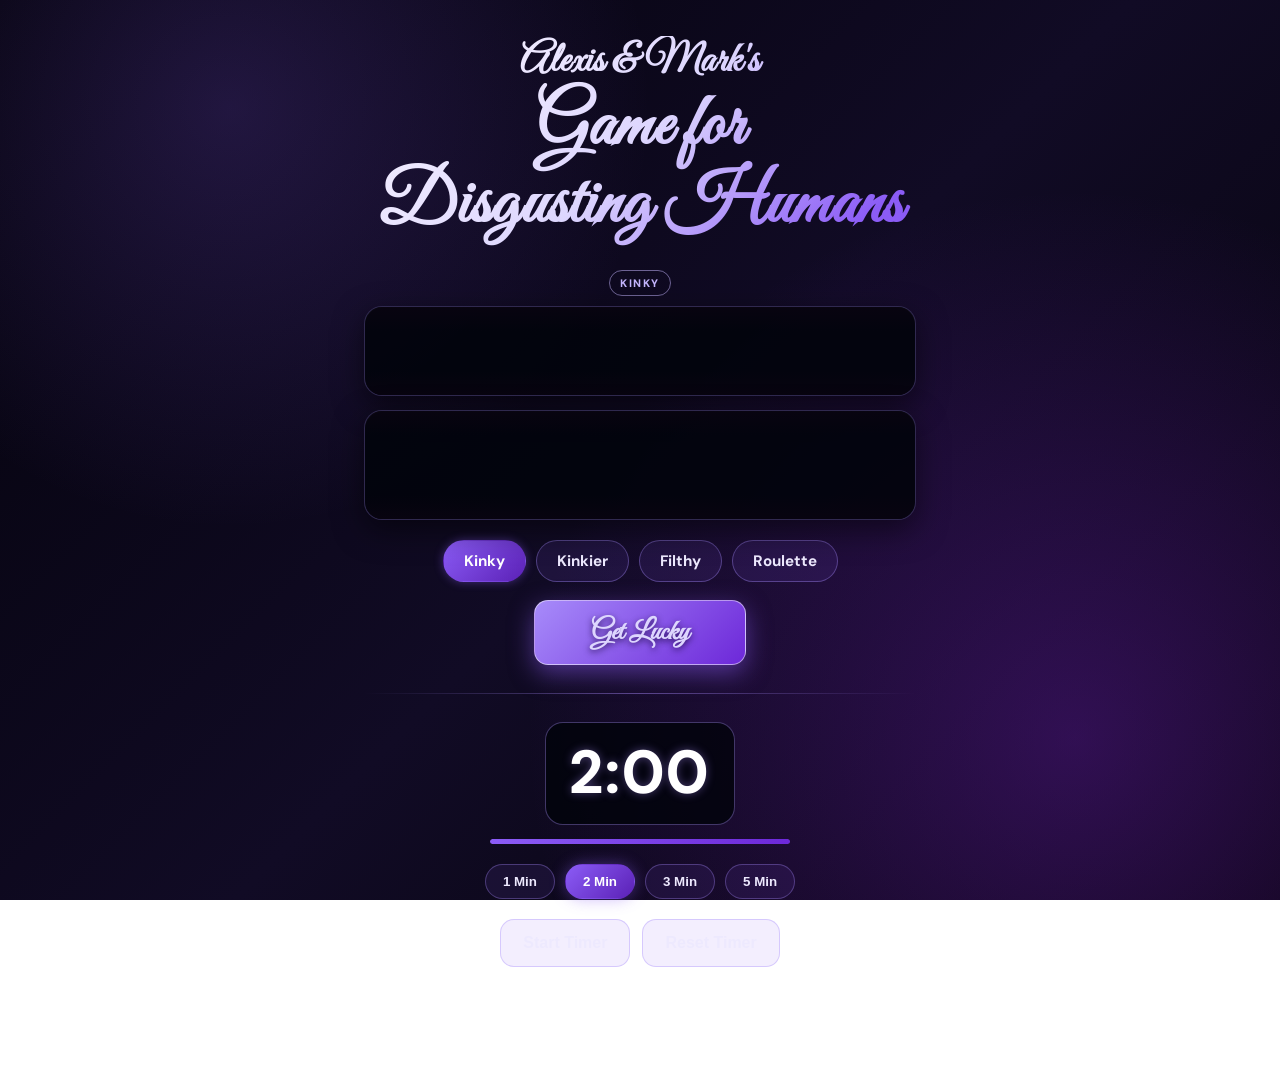
<file: GFDH.html>
<!DOCTYPE html>
<html lang="en">
<head>
    <meta charset="UTF-8">
    <meta name="viewport" content="width=device-width, initial-scale=1.0">
    <title>Alexis & Mark's Game for Disgusting Humans</title>
    <!-- Display and interface fonts -->
    <link rel="preconnect" href="https://fonts.googleapis.com">
    <link rel="preconnect" href="https://fonts.gstatic.com" crossorigin>
    <link href="https://fonts.googleapis.com/css2?family=Cormorant+Garamond:wght@500;600;700&family=DM+Sans:wght@400;500;700;800&family=Great+Vibes&display=swap" rel="stylesheet">
    <link rel="stylesheet" href="style.css">
    <link rel="manifest" href="manifest.json">
    <meta name="theme-color" content="#110b25">
    <meta name="mobile-web-app-capable" content="yes">
    <meta name="apple-mobile-web-app-capable" content="yes">
</head>
<body>

    <!-- MAIN PAGE CONTAINER -->
    <div class="container">
        <h1>
            <span class="title-credit">Alexis &amp; Mark's</span>
            <span class="title-main">Game for<br>Disgusting Humans</span>
        </h1>
        
        <!-- TOP: ACTIVITY RANDOMIZER -->
        <div class="category-badge" id="categoryBadge">Kinky</div>
        <div class="activity">
            <div class="slot title" id="titleSlot">
                <div class="slot-text" id="titleText"></div>
            </div>
            <div class="slot description" id="descriptionSlot">
                <div class="slot-text" id="descriptionText"></div>
            </div>
        </div>

        <!-- ROOM CATEGORY FILTER BUTTONS -->
        <div class="category-options" id="categoryOptions">
            <button data-category="Kinky" class="cat-btn active">Kinky</button>
            <button data-category="Kinkier" class="cat-btn">Kinkier</button>
            <button data-category="Filthy" class="cat-btn">Filthy</button>
            <button data-category="Roulette" class="cat-btn">Roulette</button>
        </div>

        <div class="buttons">
            <button class="main" id="randomBtn" aria-label="Get Lucky" title="Get Lucky"><span>Get Lucky</span></button>
        </div>

        <div class="section-divider"></div>

        <!-- BOTTOM: TIMER & CONTROLS -->
        <div class="timer" id="timer">2:00</div>
        <div class="timer-progress" aria-hidden="true">
            <div class="timer-progress-bar" id="timerProgressBar"></div>
        </div>
        
        <div class="timer-options">
            <button data-time="60" class="timer-opt-btn">1 Min</button>
            <button data-time="120" class="timer-opt-btn active">2 Min</button>
            <button data-time="180" class="timer-opt-btn">3 Min</button>
            <button data-time="300" class="timer-opt-btn">5 Min</button>
        </div>

        <div class="buttons">
            <button class="secondary start-timer-btn">Start Timer</button>
            <button class="secondary reset-timer-btn">Reset Timer</button>
        </div>
    </div>

    <!-- FULLSCREEN ACTIVITY POP-OUT MODAL -->
    <div class="modal-backdrop" id="activityModalBackdrop">
        <div class="modal-card">
            <button class="close-btn" id="closeActivityBtn" title="Close Pop-Out">&times;</button>
            <div class="category-badge" id="modalCategoryBadge">Kinky</div>
            
            <div class="activity modal-activity">
                <div class="slot title" id="modalTitleSlot">
                    <div class="slot-text" id="modalTitleText"></div>
                </div>
                <div class="slot description" id="modalDescriptionSlot">
                    <div class="slot-text" id="modalDescriptionText"></div>
                </div>
            </div>
        </div>
    </div>

    <!-- FULLSCREEN TIMER POP-OUT MODAL -->
    <div class="modal-backdrop" id="timerModalBackdrop">
        <div class="modal-card">
            <button class="close-btn" id="closeTimerBtn" title="Close Pop-Out">&times;</button>
            
            <div class="timer" id="modalTimer">2:00</div>
            <div class="timer-progress" aria-hidden="true">
                <div class="timer-progress-bar" id="modalTimerProgressBar"></div>
            </div>
        
            <div class="timer-options">
                <button data-time="60" class="timer-opt-btn">1 Min</button>
                <button data-time="120" class="timer-opt-btn active">2 Min</button>
                <button data-time="180" class="timer-opt-btn">3 Min</button>
                <button data-time="300" class="timer-opt-btn">5 Min</button>
            </div>

            <div class="buttons">
                <button class="main start-timer-btn">Start Timer</button>
                <button class="secondary reset-timer-btn">Reset Timer</button>
            </div>
        </div>
    </div>

    <script>
        // Categorized cleaning activities array
        const categorizedActivities = [
            // Kinky
{ category: "Kinky", text: "Foot Worship Massage - They massage your feet, then worship each toe with their mouth" },
{ category: "Kinky", text: "Hand Kiss Devotion - You spend 60 seconds reverently kissing and sucking each of their fingers, then their palm, then their wrist, treating their hand like royalty" },
{ category: "Kinky", text: "Body Part Worship - You pick a body part of theirs to worship for 60 seconds, kissing, licking, and showing devotion to that specific area" },
{ category: "Kinky", text: "Body Part Worship Choice - They choose one body part for you to worship with your mouth" },
{ category: "Kinky", text: "Reverse Body Worship - They worship a body part of your choosing, giving their complete attention to whatever you select" },
{ category: "Kinky", text: "Nipple Play Session - You suck, lick, and gently bite their nipples while they play with yours, the dual stimulation driving you both wild" },
{ category: "Kinky", text: "Guided Mutual Masturbation - They place their hands over yours, showing you exactly how they like to be touched while you do the same to them" },
{ category: "Kinky", text: "Mutual Masturbation Instruction - They tell you exactly how to touch yourself while they masturbate too, describing in detail what they want to see" },
{ category: "Kinky", text: "The Fusion Position - You both sit facing each other, legs wrapped around each other, grinding and rocking together" },
{ category: "Kinky", text: "The Sidekick - Both lying on sides facing same direction, they enter from behind while spooning but with your top leg lifted high for deep access" },
{ category: "Kinky", text: "The Love Chair - They sit, you straddle with your back to them, reverse cowgirl on a chair for different angle and depth" },
{ category: "Kinky", text: "The Hot Seat - They sit on sturdy chair, you sit on them facing away, then lean forward putting hands on floor, them thrusting up into you from below" },
{ category: "Kinky", text: "The Crab Position - You crab-walk on hands and feet, pelvis lifted high, them penetrating from below at upward angle, hitting different spots" },
{ category: "Kinky", text: "The Splitting Bamboo - You lie on back, one leg up over their shoulder, other leg out wide, deep penetration with flexibility show" },
{ category: "Kinky", text: "The Dolphin - You lie on stomach, they enter from behind, then lift your hips up so only your shoulders touch bed, suspended ass-up fucking" },
{ category: "Kinky", text: "The Corkscrew Position - You on back, them entering missionary but with your legs wrapped around their waist and twisting your hips side to side as they thrust" },
{ category: "Kinky", text: "The G-Force Position - You lie on back at edge of bed, them standing, grab your hips and pull you onto their cock while thrusting, hard slamming action" },
{ category: "Kinky", text: "The Octopus Position - You on back, legs up and spread wide like an octopus, them kneeling and penetrating while holding your ankles up by their shoulders" },
{ category: "Kinky", text: "The Flatiron Position - You lie face down flat on bed, legs straight and together, them lying on top entering from behind, completely pinned and dominated" },
{ category: "Kinky", text: "The Thighmaster - You squeeze your thighs together tight while they penetrate, extra friction and tightness, they have to force their way in" },
{ category: "Kinky", text: "The Lazy Dog - You lie flat on stomach, legs together, they lie on top entering from behind, full body weight pressing you into mattress" },
{ category: "Kinky", text: "The Pretzel Dip - You lie on side, one leg bent and wrapped around them, other leg over their shoulder, twisted position for tight sensation" },
{ category: "Kinky", text: "The Sofa Brace - You bend over sofa arm, one knee on cushion, other foot on floor, them entering from behind at perfect height for hard fucking" },
{ category: "Kinky", text: "The Good Exerciser - You lie on back, put ankles behind your own head, them kneeling over you and penetrating downward, extreme depth and submission" },
{ category: "Kinky", text: "The Cross Position - You lie on back, they lie perpendicular on top forming a cross, entering from side angle, completely different sensation" },
{ category: "Kinky", text: "The Ben Dover Position - You bend over at waist, grab your own ankles, them taking you from behind while you're folded in half, maximum depth penetration" },
{ category: "Kinky", text: "The Chairman Position - They sit in chair, you straddle facing away, then lean all the way back until your head is upside down between their legs, blood rush plus fucking" },
{ category: "Kinky", text: "The Arch Position - You bridge up into an arch position, them penetrating from above while you hold the pose, intense core workout plus fucking" },
{ category: "Kinky", text: "The Wheelbarrow - They hold your legs like a wheelbarrow, walking you around the room while fucking you, completely at their mercy for movement" },
{ category: "Kinky", text: "The Galloping Horse - You on all fours, them behind but leaning over your back, grabbing your tits/chest while pounding, like riding a horse" },
{ category: "Kinky", text: "The Suspended Congress - They sit in sturdy chair, you sit on them facing away, then they stand up while still inside you, fucking while carrying you" },
{ category: "Kinky", text: "Seated 69 - One sits on edge of chair, other lies on back with head between their legs, both pleasuring while one dominates from above" },
{ category: "Kinky", text: "Standing 69 - One partner holds the other upside down against a wall, eating each other out, gravity making everything more intense" },
{ category: "Kinky", text: "Tongue Tip Torment - Use only the very tip of your tongue to trace patterns around their genitals for 60 seconds without direct contact, driving them insane" },
{ category: "Kinky", text: "Texture Guessing Genitals - Press different textures against their blindfolded cock/pussy, making them guess each material as their sensitive parts twitch" },
{ category: "Kinky", text: "Breath Play Oral - Cover their mouth while sucking them off, controlling their breath until they're desperate for air and release" },
{ category: "Kinky", text: "Cock Tease Friction - Rub your dripping pussy up and down their shaft, denying penetration for 60 seconds as they beg to be inside you" },
{ category: "Kinky", text: "Lingerie Pillow Humping - She wears expensive lingerie and humps a pillow in front of you, showing you how wet she's getting before you're allowed to touch" },
{ category: "Kinky", text: "Flogger Warm-up - Start with light flogger strikes across the ass, gradually increasing intensity until their skin is pink and sensitive to touch" },
{ category: "Kinky", text: "69 With Throat-Fucking - You're on top, they grab your hips and force you down onto their cock, throat-fucking you while eating you out, both choking and gagging" },


            // Kinkier
{ category: "Kinkier", text: "Mutual Masturbation Porn - You choose the porn scene, both of you naked and touching yourselves, matching the rhythm on screen until you both cum" },
{ category: "Kinkier", text: "Doggy While Watching Porn - They select the porn, you're on all fours facing the screen, them pounding you from behind as you both watch the action" },
{ category: "Kinkier", text: "69 With Mirror - Lying sideways in front of mirror, 69ing while watching" },
{ category: "Kinkier", text: "Underwear Gag - You stuff your own underwear or theirs into their mouth while fucking, every thrust making them taste while  unable to scream" },
{ category: "Kinkier", text: "Oral Service Portrait - You position the camera to capture the perfect shot of them between your thighs, their mouth working your pussy/cock" },
{ category: "Kinkier", text: "Piledriver - One partner upside down on shoulders, other stands over them, will full access to eat and penetrate" },
{ category: "Kinkier", text: "Bondage + Edge Play - Tied spread-eagle, brought to edge of orgasm 3 times in 60 seconds, denied each time, begging and shaking" },
{ category: "Kinkier", text: "Bondage + Forced Orgasm - Wrists tied to bedposts, Hitachi/dildo held against you, not allowed to move away, overstimulated until you're begging" },
{ category: "Kinkier", text: "Wrist Cuff Surrender - Leather cuffs on your wrists, completely vulnerable as they use your body however they want" },
{ category: "Kinkier", text: "Massage Bondage - You're face down on bed, limbs restrained, they massage you then flip you over to use you while still tied down" },
{ category: "Kinkier", text: "Spanking To Orgasm - Bent over their knee, spanked hard while they finger you, not allowed to cum until you've taken 20 strikes, ass burning" },
{ category: "Kinkier", text: "Spanking With Implements - Paddle or crop, 15 hard strikes, counting each one out loud, ass bright red and hot" },
{ category: "Kinkier", text: "Spanking While Plugged - Butt plug in, bent over, spanked hard, the plug moving with each strike, stuffed and punished simultaneously" },
{ category: "Kinkier", text: "Dom Orgasm Control - They masturbate you but refuse to let you cum, making you beg and plead before they finally allow release" },
{ category: "Kinkier", text: "Vibrating Toy Control - You control the settings of a vibrating anal/pussy toy on them while they squirm and beg for more or less intensity" },
{ category: "Kinkier", text: "Face-Sitting - You grind on their face with your crotch, tapping your thigh when you need a break, you keep going until last second" },
{ category: "Kinkier", text: "Ass-Eating While Masterbating - They bury their face in your ass, tongue deep, while masturbating, coming up to kiss you with your taste on their lips" },
{ category: "Kinkier", text: "Ass-Worship + Rimming - You're on all fours, they spread you wide, bury their face in your ass, tongue-fucking your hole while pleasuring your front" },
{ category: "Kinkier", text: "Ass-Eating With Front Play - You're on your stomach, they spread your cheeks, tongue deep in your ass while fingering or jerking your front" },
{ category: "Kinkier", text: "Rimming 69 - Both on sides, faces buried in each other's asses, tongues probing deep while hands reach around to stroke/finger each other, tasting each other's most intimate flavor" },
{ category: "Kinkier", text: "Pinching Nipples + Rough Sex - Pinching their nipples while having rough sex, pulling with every thrust, the pain mixing with pleasure" },
{ category: "Kinkier", text: "Mirror Position With Dirty Talk - Fucking while watching yourselves, describing exactly what they're doing to you in graphic detail" },
{ category: "Kinkier", text: "Outdoor Oral Sex - You give them oral sex in a semi-public outdoor location, the risk of being caught adding to the excitement" },
{ category: "Kinkier", text: "Sideways 69 With Anal Play - Both on your sides facing each other's genitals, 69ing while simultaneously fingering each other's asses" },
{ category: "Kinkier", text: "The Amazon Position - You're on top but facing their feet, in control but from reverse angle, squatting and riding with full power" },
{ category: "Kinkier", text: "Dom Worship Session - You kneel and worship every part of their body they direct you to, spending 60 seconds on each area before moving to next" },
{ category: "Kinkier", text: "Mirror Dildo DP - Partner fucks you with a dildo in your ass while they penetrate your pussy, positioned so you watch every inch disappear in the mirror" },
{ category: "Kinkier", text: "Choked From Behind - Hand around your throat (sides only), pulling your head back to their shoulder while they pound you standing up, watching in the mirror" },
{ category: "Kinkier", text: "Choke-Fucked - Pinned in place, legs wrapped around them, hand on throat, hard, fast, brutal pounding" },
{ category: "Kinkier", text: "Rough Doggystyle With Hair Pull - You're face-down, they're pounding you, yanking your head back by the hair, spitting on your back, using you like a toy" },
{ category: "Kinkier", text: "Breath Play Choking - Their hand on your throat during penetration, cutting off air, letting go right before you tap out" },
{ category: "Kinkier", text: "Bondage + Free Use - You're tied up, they use any hole they want for 60 seconds, switching between mouth and pussy/ass at will, you're just a hole for them" },
{ category: "Kinkier", text: "CNC Roleplay Element - 'Struggle' while they hold you down, force your legs open, take you while you 'resist' (pre-negotiated, safeword ready)" },
{ category: "Kinkier", text: "CNC Break-In Fantasy - They break in restraining your hands, then forcing themselves on you while you struggle (pre-negotiated)" },
{ category: "Kinkier", text: "Wrestling Pin Down - Starting on your knees, you wrestle for dominance, the winner takes the loser in whatever way they want" },
{ category: "Kinkier", text: "Outside Risk - They bend you over outside, hand over your mouth to muffle sounds as they pound you" },
{ category: "Kinkier", text: "Ass-to-Pussy Switching - They fuck your ass, pull out, immediately go into your pussy, back and forth, dirty and raw" },
{ category: "Kinkier", text: "Anal + Clit Stimulation - Dildo or cock in your ass, vibrator on your clit/cock, dual sensation overload, not allowed to cum until they say" },
{ category: "Kinkier", text: "Anal + Mirror View - You're on your back, legs up, them entering your ass slowly while you watch in a mirror, seeing yourself get stretched" },
{ category: "Kinkier", text: "Anal Beads Rip-Out - Beads fully inserted, they pull them out one by one on the count of three while you're being pleasured" },
{ category: "Kinkier", text: "Anal Training Session - Starting with finger, graduating to plug, then dildo, then their cock/strap on if you can take it, 60 seconds at each stage" },
{ category: "Kinkier", text: "Anal Fingering During 69 - Standard 69 position but both reaching down to finger each other's asses while sucking, dual stimulation overload" },
{ category: "Kinkier", text: "Anal Fingering While Fucking - Doggy style but they reach around to finger your ass while pounding your pussy/cock, stuffed full sensation" },
{ category: "Kinkier", text: "Anal Fingering During Oral - You're giving them oral, they reach down and finger your ass, controlling your movement with their hand in your hole" },
{ category: "Kinkier", text: "Mutual Anal Fingering Standing - Standing facing each other, kissing deeply while both reaching around to finger each other's asses at same time" },
{ category: "Kinkier", text: "Double Penetration With Two Toys - One toy in ass, one in pussy, they're controlling both, stretching you open while watching your face" },
{ category: "Kinkier", text: "Dildo Double Vaginal - Two dildos (or one dildo + their cock) in your pussy at once, stretching you wide, the intense fullness" },
{ category: "Kinkier", text: "Dildo + Rough Handling - Dildo inserted, they use the base to control your hips while fucking you, using it as a handle" },
{ category: "Kinkier", text: "Dildo Sucking Practice - They hold a realistic dildo, you show off your deepthroat skills, taking it balls-deep, holding it, eyes watering, while they stroke themselves watching" },
{ category: "Kinkier", text: "Throat-Pie Position - You lying flat on bed, head hanging off, them standing over you, fucking your throat like a pussy, using your throat to get off" },
{ category: "Kinkier", text: "Throat-Fucking To Completion - They use your throat exclusively to get off, no hands on themselves, just your throat muscles, cumming deep in your throat" },
{ category: "Kinkier", text: "Throat-Fucking With Choking - Choking while fucking your throat, controlling your air and position" },
{ category: "Kinkier", text: "The Standing Throat-Fuck - They stand, you kneel, they grab your head with both hands and use your throat aggressively while you look up at them" },
{ category: "Kinkier", text: "The Throat Bulge Visible - You lie on back, head hanging off, them fucking your throat slowly so they can see the bulge of their cock in your neck" },
{ category: "Kinkier", text: "The Gag Reflex Training - They hold dildo at back of your throat, you practice suppressing gag reflex, holding longer each time, tears and drool everywhere" },
{ category: "Kinkier", text: "Forced Deepthroat - Dildo or cock shoved deep, they hold it there, count to 5, release, repeat until you're a drooling mess" },
{ category: "Kinkier", text: "69 Rimming Each Other - Both of you on your sides, mouths buried in each other's asses, tongues probing deep while you jerk/finger each other" },
{ category: "Kinkier", text: "Tongue-Fucking Ass - They spread your cheeks wide and literally fuck your ass with their tongue, thrusting in and out like a cock, tongue deep inside you, making you feel every movement as they claim your most private hole" },
{ category: "Kinkier", text: "Tongue-Fucking + Ass Play - They tongue-fuck your ass while reaching around to stroke your cock/finger your pussy, the dual stimulation overwhelming as their tongue claims your back door" },
{ category: "Kinkier", text: "Ass Worship Facesitting - You lower your ass onto their face, grinding and bouncing as they're forced to worship with their tongue, completely smothered" },
{ category: "Kinkier", text: "Face Grinding - You straddle their face, rubbing your pussy/cock all over them, using their nose and chin for your pleasure, making them taste you completely" },
{ category: "Kinkier", text: "Double Spit Kiss - You both spit into each other's mouths repeatedly, then kiss deeply, the mixture of your fluids passing between you as your tongues intertwine" },
{ category: "Kinkier", text: "Spit Exchange - Standing face to face, you take turns spitting directly into each other's mouths, catching it on your tongues before swallowing, the intimate exchange of fluids" },
{ category: "Kinkier", text: "Spit Lubrication - Spit on their ass/pussy or cock repeatedly instead of using lube, then oral or penetration" },
{ category: "Kinkier", text: "Facesitting with Teasing - You're on their face, allowing occasional tongue contact but mostly denying, making them desperate for your taste" },
{ category: "Kinkier", text: "Pillow Smothering Doggystyle - You're on your stomach, them on top with a pillow pressed to your face, restricting your breath as they pound you from behind" },
{ category: "Kinkier", text: "Pillow Smothering Cowgirl - You're riding them, pressing a pillow to their face, controlling their breath as you grind down on their cock" },
{ category: "Kinkier", text: "Bondage + Sensory Deprivation - Blindfolded, earplugs in, tied up, completely at their mercy, they can do anything for 60 seconds, you have no warning" },
{ category: "Kinkier", text: "First-Person Pussy Photo - They hold the phone looking down, capturing the moment their cock/dildo spreads you open and slides inside, your wetness coating their shaft" },
{ category: "Kinkier", text: "First-Person Ass Penetration - Camera angled down, they photograph their dick/dildo pressing against and then entering your tight ass, the initial stretch and full insertion" },
{ category: "Kinkier", text: "Mirror Humiliation Position - You're on your knees, face directly in front of mirror, them fucking you from behind, making you watch your own face as they use you" },
{ category: "Kinkier", text: "Foot Altar - You arrange their feet on a pillow, and spend 60 seconds kissing, licking, and worshiping each toe like it's sacred" },
{ category: "Kinkier", text: "The Toe-Tied Footjob - Your ankles tied together with their cock between your feet, they fuck your bound feet while you wiggle your toes on their shaft" },
{ category: "Kinkier", text: "The Reverse Footjob - You're on stomach, they straddle your legs backwards and fuck the soles of your feet while looking at your ass, cumming on your heels" },
{ category: "Kinkier", text: "Tongue Sucking Battle - You both stick out your tongues, taking turns sucking each other's tongues like cocks, pulling them deep into your mouths, fighting for dominance in this oral dance" },
{ category: "Kinkier", text: "Mouth Exploration Mapping - They spend 60 seconds exploring every inch of your mouth with their tongue - roof, under tongue, cheeks, gums, behind teeth, mapping your oral cavity completely before pulling away to describe what they discovered" },
{ category: "Kinkier", text: "Wax Art Canvas - Drip hot wax patterns on their ass and back, watching them squirm as each drop burns their skin into your artwork" },
{ category: "Kinkier", text: "Vibrating Ass Pound - That buzzing toy massaging the inside of your ass while they fuck you will make you explode harder than ever before" },
{ category: "Kinkier", text: "Rimming Relay Race - Take turns rimming each other's asses for 60 seconds each, at least two rounds, tongues deep in each other's holes" },
{ category: "Kinkier", text: "Rimming 69 With Toys - Both on sides, faces buried in each other's asses, tongues probing deep while simultaneously fucking each other with toys" },
{ category: "Kinkier", text: "P-Spot Overload - Use a prostate massager while materbating, your partner watches and controls the vibration " },
{ category: "Kinkier", text: "Prostate Milking - They massage your prostate through your ass with their fingers or a toy, forcing you to cum without touching your cock" },
{ category: "Kinkier", text: "Face Down Fuckdoll - Your ankles tied to your wrists, face down and helpless while they use every hole before taking you from behind" },
{ category: "Kinkier", text: "Ankle to Wrist Hogtie - Your ankles bound to your wrists, leaving you completely exposed for them to use however they please" },
{ category: "Kinkier", text: "Spread Eagle Sacrifice - Arms and legs stretched and restrained, face up and vulnerable as they have their way with your helpless body" },
{ category: "Kinkier", text: "Face Down Spread Eagle - Arms and legs stretched wide with you on your stomach, completely exposed for them to take from behind" },
{ category: "Kinkier", text: "Fleshlight Milking - Restrain their arms and force a fleshlight onto their cock, pumping them until they explode with helpless pleasure" },
{ category: "Kinkier", text: "Oral Tease Torture - Bring them to the edge with your mouth then stop completely for 10 seconds, repeating until they're begging to cum" },
{ category: "Kinkier", text: "Nipple Suction Show - Take turns sucking each other's nipples for 60 seconds each, reapeat until they're swollen and sensitive, seeing who can create the most suction" },
{ category: "Kinkier", text: "Gagged and Used - Muffle your moans and whimpers with a ball gag while they use your body, turning you into their helpless little fucktoy" },
{ category: "Kinkier", text: "Face Smother Ride - Straddle their cock and smother their face with your feet while you ride them, controlling their breath" },
{ category: "Kinkier", text: "Collar and Leash Walk - Put a collar on them and lead them around the room like your personal pet, making them crawl and obey" },
{ category: "Kinkier", text: "Ass Massage to Finger Fuck - Gently massage their perineum and anus for 60 seconds, then penetrate with lubed fingers for another 60 seconds" },
{ category: "Kinkier", text: "Flogger Nipple Target Practice - Use the flogger tips to strike their nipples directly, watching them harden with each sharp impact" },
{ category: "Kinkier", text: "Flogger Between the Legs - Light flogger strikes against their inner thighs and genitals, the leather tongues teasing sensitive areas with each snap" },
{ category: "Kinkier", text: "Soaked Lingerie Sniffing - She masturbates in her panties until they're soaked, then stuffs them in your mouth while you fuck her" },
{ category: "Kinkier", text: "Stocking Foot Job - She wraps her stocking-clad feet around his cock, stroking him with the silky fabric until he's begging to feel her pussy instead" },
{ category: "Kinkier", text: "The Throat Massage - They gently massage your throat from outside while cock is deep inside, feeling themselves through your neck, then pound hard" },


            // Filthy
{ category: "Filthy", text: "Mirror Anal Fingering - Facing mirror, they finger your ass from behind while you watch your own face react, seeing your hole being worked" },
{ category: "Filthy", text: "Self-Fingering Show - You finger your own ass while they watch, then make them taste your fingers, teaching them how you like it" },
{ category: "Filthy", text: "Dick Slap Face Fuck - They alternate betweem slapping your face with their dick and shoving it in your mouth" },
{ category: "Filthy", text: "Spitroast Simulation - You hold a dildo in your mouth, throat-fucking yourself while they rail you from behind, spit dripping down your chin onto your tits" },
{ category: "Filthy", text: "Toe-Sucking Facefuck - You're on your back, head hanging off the bed, they fuck your throat while sucking your toes, you gagging and drooling upside-down" },
{ category: "Filthy", text: "Ass-to-Mouth Toy Play - They fuck your ass with a dildo, pull it out, and make you suck your own taste off it while they watch" },
{ category: "Filthy", text: "Spit-Filled Double Blowjob - They hold two dildos together, you drool all over both and try to take both heads in your mouth, spit everywhere" },
{ category: "Filthy", text: "Pissing - They piss on your chest and stomach, then rub it into your skin" },
{ category: "Filthy", text: "Pissing While Fucking - Both of you pissing while having sex, hot and wet" },
{ category: "Filthy", text: "Piss drinking - They piss in your mouth, you hold it, swish it, swallow (if into) while looking up at them, total submission" },
{ category: "Filthy", text: "Golden Shower Facial - They stand above you, pissing on your face and in your mouth while you look up at them, swallowing and letting it run down your chin" },
{ category: "Filthy", text: "Piss On Face/Body - They piss on your face, chest, stomach, marking you as theirs" },
{ category: "Filthy", text: "Spit-Facial - They spit in your open mouth and on your face repeatedly while stroking themselves, degrading talk, making you beg for their cum" },
{ category: "Filthy", text: "Porn-Star Position - Piledriver position - you on shoulders, neck/head on floor, them standing over you fucking down into you, complete submission angle" },
{ category: "Filthy", text: "Foot Gagging - They shove their foot in your mouth, make you suck their toes while they jerk off, then cum on your face while you're still sucking/gagging on their foot" },
{ category: "Filthy", text: "Ass-to-Mouth - They fuck your ass, pull out, shove their cock or dildo in your mouth, making you taste yourself" },
{ category: "Filthy", text: "Forced Orgasm Torture - Vibrator taped/held on you, not allowed to move, cumming over and over until you're oversensitive and begging them to stop" },
{ category: "Filthy", text: "Spit + Slap + Choke Combo - Spit in your face, slap your cheek, choke your throat, establishing total dominance in 60 seconds of intensity" },
{ category: "Filthy", text: "Face-Slapping + Choking Combo - Light face slaps (cheeks only) while choking, establishing dominance, then hard, claiming fuck" },
{ category: "Filthy", text: "Doggy Style Head Control - They fuck you doggy style while pressing your head down with their foot, controlling your movement and position" },
{ category: "Filthy", text: "Choke-Fuck With Slapping - One hand on throat, other hand slapping your tits/ass while they pound you, complete sensory overwhelm, no escape" },
{ category: "Filthy", text: "Anal Double Dildo - Both stick opposite ends of a double dildo and ride it against each other" },
{ category: "Filthy", text: "Simultaneous Anal Masturbation - Sitting across from each other, legs spread, watching each other finger your own asses" },
{ category: "Filthy", text: "Golden Shower Worship - They piss on your tits/stomach, then you kneel and lick their cock/pussy clean, tasting the last drops" },
{ category: "Filthy", text: "Pissing On Back And Ass - They piss on your back and ass, marking you" },
{ category: "Filthy", text: "Piss Play Power Dynamic - You piss aiming for their head and body then they piss on your pussy/cock while you're hard/wet" },
{ category: "Filthy", text: "Mutual Pissing - You take turns pissing on each other's bodies and faces, marking each other" },
{ category: "Filthy", text: "Pegging From Behind - You wearing a strap-on, them on all fours, you entering them slowly, then pounding harder as you grip their hips, watching your cock disappear in their ass" },
{ category: "Filthy", text: "Pegging Missionary - You on top between their legs, watching their face as you enter them, controlling the pace and depth while you jerk them off" },
{ category: "Filthy", text: "Cum Swapping - They cum in your mouth, then kiss you deeply, making you pass the cum back and forth between you before finally swallowing" },
{ category: "Filthy", text: "Cum Play Finale - They cum on your face/tits/ass, you rub it in, scoop it up, eat it while maintaining eye contact, showing you're their eager cumslut" },
{ category: "Filthy", text: "Vaginal Fuck POV Video - They hold the phone steady, recording their cock/dildo pistoning in and out of your pussy, capturing the sounds of wet fucking and your moans" },
{ category: "Filthy", text: "Anal Fuck POV Video - Camera pointed down, you document their cock/dildo stretching and fucking your ass" },
{ category: "Filthy", text: "Facial Photo - They take photos of your cum-covered face after they've given you a facial, making you pose with their taste still on your lips" },
{ category: "Filthy", text: "Footjob With Cum Target - You use your feet on their cock, they aim to cum on your feet/toes, then make you clean it up with your mouth" },
{ category: "Filthy", text: "The Footjob Finish - You use both feet on their cock, alternating pressure between soles and toes, making them cum all over your feet then lick it clean" },
{ category: "Filthy", text: "Foot Domination - You're on your back, they stand over you, rubbing their feet on your face, making you lick/suck while they masturbate above you" },
{ category: "Filthy", text: "Ball Sucking Face Rub - You suck and lick their balls while they rub their hard dick all over your face, they cum on your face then rub it in with their dick" },
{ category: "Filthy", text: "Foot Cum Rimming - They cum all over your feet while you're rimming their ass, then you lick the cum off your own toes" },
{ category: "Filthy", text: "Oral Performance Capture - Phone in hand, you film them going down on you, capturing every tongue and lip movement on your pussy/cock" },
{ category: "Filthy", text: "Self-Filming Oral - You film yourself giving them oral from different angles, then watch it together while they return the favor" },
{ category: "Filthy", text: "Fully Stuffed - You gag on a dildo while your pussy/ass is being penetrated with their dick and your other whole stuffed with a dildo, filling all of your holes" },
{ category: "Filthy", text: "Mirror Self-Filming - Phone propped up filming you getting railed from behind, pausing to watch the footage together, then continuing harder" },
{ category: "Filthy", text: "Mirror Humiliation - You're on your knees, they're fucking your face, making you watch yourself gag and drool, calling you their 'dirty little slut' while you watch" },
{ category: "Filthy", text: "Mirror Self-Degradation - You're on all fours, they're behind you, making you say degrading things about yourself while watching your own face in the mirror" },
{ category: "Filthy", text: "Rough Anal With Choking - You're on your stomach, them on top, cock/dildo deep in your ass, hand on your throat, whispering filth in your ear while they ruin you" },
{ category: "Filthy", text: "Rough Anal Pounding - You face-down, ass up, pillow under hips, them driving deep and hard, pulling your hair back to arch your spine" },
{ category: "Filthy", text: "Fleshlight Pegging - You pound their ass with a strap-on while they're forced to fuck a fleshlight, filled from both ends" },
{ category: "Filthy", text: "Rim and Fleshlight - You tongue-fuck their asshole deep while they stroke into a fleshlight, overwhelming their senses from both sides" },
{ category: "Filthy", text: "Cum Swapping Snowball - They fill your mouth with hot cum and you baby bird it into theirs, they spit it back into yours for you to swallow" },
{ category: "Filthy", text: "Rough Doggystyle With Degradation - Pounding you from behind, pulling your hair back to make you scream, calling you their 'fucktoy/cumdump/whore,' claiming ownership" },
{ category: "Filthy", text: "Choke-Fuck With Slapping - One hand on throat, other hand slapping your tits/ass while they pound you, complete sensory overwhelm, no escape" },
{ category: "Filthy", text: "Sub Task Assignment - They assign you three humiliating tasks to complete while they watch, only allowing pleasure after all are completed perfectly" },
{ category: "Filthy", text: "Face Riding + Spit - You're sitting on their face, grinding down while spitting into their mouth, their tongue working you as you spit onto them" },
{ category: "Filthy", text: "BDSM Porn Watching  - You watch BDSM porn together while mimicking the acts on screen, taking turns being dominant" },
{ category: "Filthy", text: "Dildo Gag Deepthroat - You're wearing a dildo gag, they fuck your face with it, using your head as a fleshlight, tears streaming" },
{ category: "Filthy", text: "Toe Penetration Tease - Use your big toe to penetrate their ass/pussy, fucking them slowly with your foot while they squirm" },
{ category: "Filthy", text: "Strap-On Virginity - They take your anal virginity with a strap-on, starting gentle and building to a rough pounding as you open up" },
{ category: "Filthy", text: "Finger Stretch Challenge - Start with one lubed finger and gradually add more until they're stuffed full and begging you to stop" },
{ category: "Filthy", text: "Dual P-Spot Pleasre  - They work your cock with their mouth and pussy while you have a curved prostate massager pressed against your prostate until you cum" },
{ category: "Filthy", text: "Ass Grinding Facesitting - You're on their face, grinding your ass cheeks against them, using their nose for stimulation without allowing direct tongue contact" },

        ];

        let selectedCategory = "Kinky";
        let selectedDuration = 120;
        let remaining = selectedDuration;
        let timerInterval = null;
        let spinning = false;

        /* WEB AUDIO ALARM SYNTHESIZER */
        let audioCtx = null;
        let alarmInterval = null;

        function playAlarmBeep() {
            try {
                if (!audioCtx) {
                    audioCtx = new (window.AudioContext || window.webkitAudioContext)();
                }
                if (audioCtx.state === 'suspended') {
                    audioCtx.resume();
                }

                const now = audioCtx.currentTime;
                [0, 0.18].forEach(offset => {
                    const osc = audioCtx.createOscillator();
                    const gain = audioCtx.createGain();

                    osc.type = 'sine';
                    osc.frequency.setValueAtTime(880, now + offset);

                    gain.gain.setValueAtTime(0.35, now + offset);
                    gain.gain.exponentialRampToValueAtTime(0.0001, now + offset + 0.12);

                    osc.connect(gain);
                    gain.connect(audioCtx.destination);

                    osc.start(now + offset);
                    osc.stop(now + offset + 0.12);
                });
            } catch (e) {
                console.log('Audio playback prevented or unsupported');
            }
        }

        function startAlarm() {
            stopAlarm();
            playAlarmBeep();
            alarmInterval = setInterval(playAlarmBeep, 800);

            timer.classList.add("alarm-active");
            modalTimer.classList.add("alarm-active");

            openTimerPopout();
        }

        function stopAlarm() {
            if (alarmInterval) {
                clearInterval(alarmInterval);
                alarmInterval = null;
            }
            timer.classList.remove("alarm-active");
            modalTimer.classList.remove("alarm-active");
        }

        const timer = document.getElementById("timer");
        const modalTimer = document.getElementById("modalTimer");

        const titleSlot = document.getElementById("titleSlot");
        const descriptionSlot = document.getElementById("descriptionSlot");
        const titleText = document.getElementById("titleText");
        const descriptionText = document.getElementById("descriptionText");
        
        const modalTitleSlot = document.getElementById("modalTitleSlot");
        const modalDescriptionSlot = document.getElementById("modalDescriptionSlot");
        const modalTitleText = document.getElementById("modalTitleText");
        const modalDescriptionText = document.getElementById("modalDescriptionText");
        const categoryBadge = document.getElementById("categoryBadge");
        const modalCategoryBadge = document.getElementById("modalCategoryBadge");
        const timerProgressBar = document.getElementById("timerProgressBar");
        const modalTimerProgressBar = document.getElementById("modalTimerProgressBar");

        const randomBtn = document.getElementById("randomBtn");
        
        const activityModalBackdrop = document.getElementById("activityModalBackdrop");
        const closeActivityBtn = document.getElementById("closeActivityBtn");

        const timerModalBackdrop = document.getElementById("timerModalBackdrop");
        const closeTimerBtn = document.getElementById("closeTimerBtn");

        /* CATEGORY SELECTION HANDLER */
        function getFilteredActivities() {
            if (selectedCategory === "Roulette") return categorizedActivities;
            return categorizedActivities.filter(item => item.category === selectedCategory);
        }

        function clearActivity() {
            titleText.textContent = "";
            descriptionText.textContent = "";
            modalTitleText.textContent = "";
            modalDescriptionText.textContent = "";
        }

        function updateCategoryBadges() {
            const label = selectedCategory === "Roulette" ? "Roulette" : selectedCategory;
            categoryBadge.textContent = label;
            modalCategoryBadge.textContent = label;
        }

        document.querySelectorAll(".cat-btn").forEach(btn => {
            btn.addEventListener("click", () => {
                if (spinning) return;
                document.querySelectorAll(".cat-btn").forEach(b => b.classList.remove("active"));
                btn.classList.add("active");
                selectedCategory = btn.dataset.category;
                updateCategoryBadges();
                
                // Clear slots when switching category
                clearActivity();
            });
        });

        /* TIMER FUNCTIONS */
        function formatTime(seconds) {
            const minutes = Math.floor(seconds / 60);
            const secs = seconds % 60;
            return `${minutes}:${String(secs).padStart(2, "0")}`;
        }

        function updateTimer() {
            const formatted = formatTime(remaining);
            timer.textContent = formatted;
            modalTimer.textContent = formatted;
            const progress = selectedDuration > 0 ? remaining / selectedDuration : 0;
            timerProgressBar.style.transform = `scaleX(${Math.max(0, progress)})`;
            modalTimerProgressBar.style.transform = `scaleX(${Math.max(0, progress)})`;
        }

        function resetTimer() {
            stopAlarm();
            clearInterval(timerInterval);
            timerInterval = null;
            remaining = selectedDuration;
            updateTimer();
            document.querySelectorAll(".start-timer-btn").forEach(btn => btn.textContent = "Start Timer");
        }

        function startTimer() {
            stopAlarm();
            if (timerInterval) return;
            timerInterval = setInterval(() => {
                remaining--;
                updateTimer();
                if (remaining <= 0) {
                    clearInterval(timerInterval);
                    timerInterval = null;
                    document.querySelectorAll(".start-timer-btn").forEach(btn => btn.textContent = "Start Timer");
                    startAlarm();
                }
            }, 1000);
            document.querySelectorAll(".start-timer-btn").forEach(btn => btn.textContent = "Pause Timer");
        }

        document.querySelectorAll(".start-timer-btn").forEach(btn => {
            btn.addEventListener("click", () => {
                if (!audioCtx) {
                    audioCtx = new (window.AudioContext || window.webkitAudioContext)();
                }
                
                openTimerPopout();
                
                if (timerInterval) {
                    clearInterval(timerInterval);
                    timerInterval = null;
                    document.querySelectorAll(".start-timer-btn").forEach(b => b.textContent = "Start Timer");
                } else {
                    startTimer();
                }
            });
        });

        document.querySelectorAll(".reset-timer-btn").forEach(btn => {
            btn.addEventListener("click", resetTimer);
        });

        /* TIMER DURATION OPTIONS */
        document.querySelectorAll(".timer-opt-btn").forEach(btn => {
            btn.addEventListener("click", () => {
                const targetTime = Number(btn.dataset.time);
                document.querySelectorAll(".timer-opt-btn").forEach(b => {
                    if (Number(b.dataset.time) === targetTime) {
                        b.classList.add("active");
                    } else {
                        b.classList.remove("active");
                    }
                });
                selectedDuration = targetTime;
                resetTimer();
            });
        });

        /* SET ACTIVITY TEXT ON BOTH MAIN AND MODAL */
        function setActivity(activity) {
            if (!activity) {
                clearActivity();
                return;
            }
            const parts = activity.split(" - ");
            const t = parts[0] || activity;
            const d = parts.slice(1).join(" - ") || "";

            titleText.textContent = t;
            descriptionText.textContent = d;
            
            modalTitleText.textContent = t;
            modalDescriptionText.textContent = d;
        }

        /* MODAL POP-OUT CONTROLS */
        function openActivityPopout() {
            activityModalBackdrop.classList.add("active");
        }

        function closeActivityPopout() {
            activityModalBackdrop.classList.remove("active");
        }

        function openTimerPopout() {
            timerModalBackdrop.classList.add("active");
        }

        function closeTimerPopout() {
            stopAlarm();
            timerModalBackdrop.classList.remove("active");
        }

        closeActivityBtn.addEventListener("click", closeActivityPopout);
        closeTimerBtn.addEventListener("click", closeTimerPopout);
        
        activityModalBackdrop.addEventListener("click", (e) => {
            if (e.target === activityModalBackdrop) closeActivityPopout();
        });

        timerModalBackdrop.addEventListener("click", (e) => {
            if (e.target === timerModalBackdrop) closeTimerPopout();
        });

        /* RANDOM ACTIVITY SLOT ANIMATION (CATEGORY FILTERED) */
        randomBtn.addEventListener("click", () => {
            if (spinning) return;

            const pool = getFilteredActivities();
            if (pool.length === 0) return;

            spinning = true;
            randomBtn.disabled = true;

            // Open Activity Pop-out Spotlight
            openActivityPopout();

            const chosen = pool[Math.floor(Math.random() * pool.length)];
            const finalActivity = chosen.text;

            // Apply spin to both main and modal slots
            titleSlot.classList.add("spinning");
            descriptionSlot.classList.add("spinning");
            modalTitleSlot.classList.add("spinning");
            modalDescriptionSlot.classList.add("spinning");

            let i = 0;
            const reelInterval = setInterval(() => {
                const activity = pool[i++ % pool.length].text;
                setActivity(activity);
            }, 65);

            // Stage 1: Stop reel interval, slow down title
            setTimeout(() => {
                clearInterval(reelInterval);
                setActivity(finalActivity);
                
                titleSlot.classList.remove("spinning");
                titleSlot.classList.add("title-slowing");
                descriptionSlot.classList.remove("spinning");
                descriptionSlot.classList.add("description-still-spinning");

                modalTitleSlot.classList.remove("spinning");
                modalTitleSlot.classList.add("title-slowing");
                modalDescriptionSlot.classList.remove("spinning");
                modalDescriptionSlot.classList.add("description-still-spinning");
            }, 3500);

            // Stage 2: Title stopped, slow down description
            setTimeout(() => {
                titleSlot.classList.remove("title-slowing");
                descriptionSlot.classList.remove("description-still-spinning");
                descriptionSlot.classList.add("description-slowing");

                modalTitleSlot.classList.remove("title-slowing");
                modalDescriptionSlot.classList.remove("description-still-spinning");
                modalDescriptionSlot.classList.add("description-slowing");
            }, 5300);

            // Stage 3: All animations complete
            setTimeout(() => {
                descriptionSlot.classList.remove("description-slowing");
                modalDescriptionSlot.classList.remove("description-slowing");
                spinning = false;
                randomBtn.disabled = false;
            }, 7100);
        });

        // Initialize display with empty activity slots and default timer
        clearActivity();
        updateCategoryBadges();
        updateTimer();
    </script>
</body>
</html>
</file>
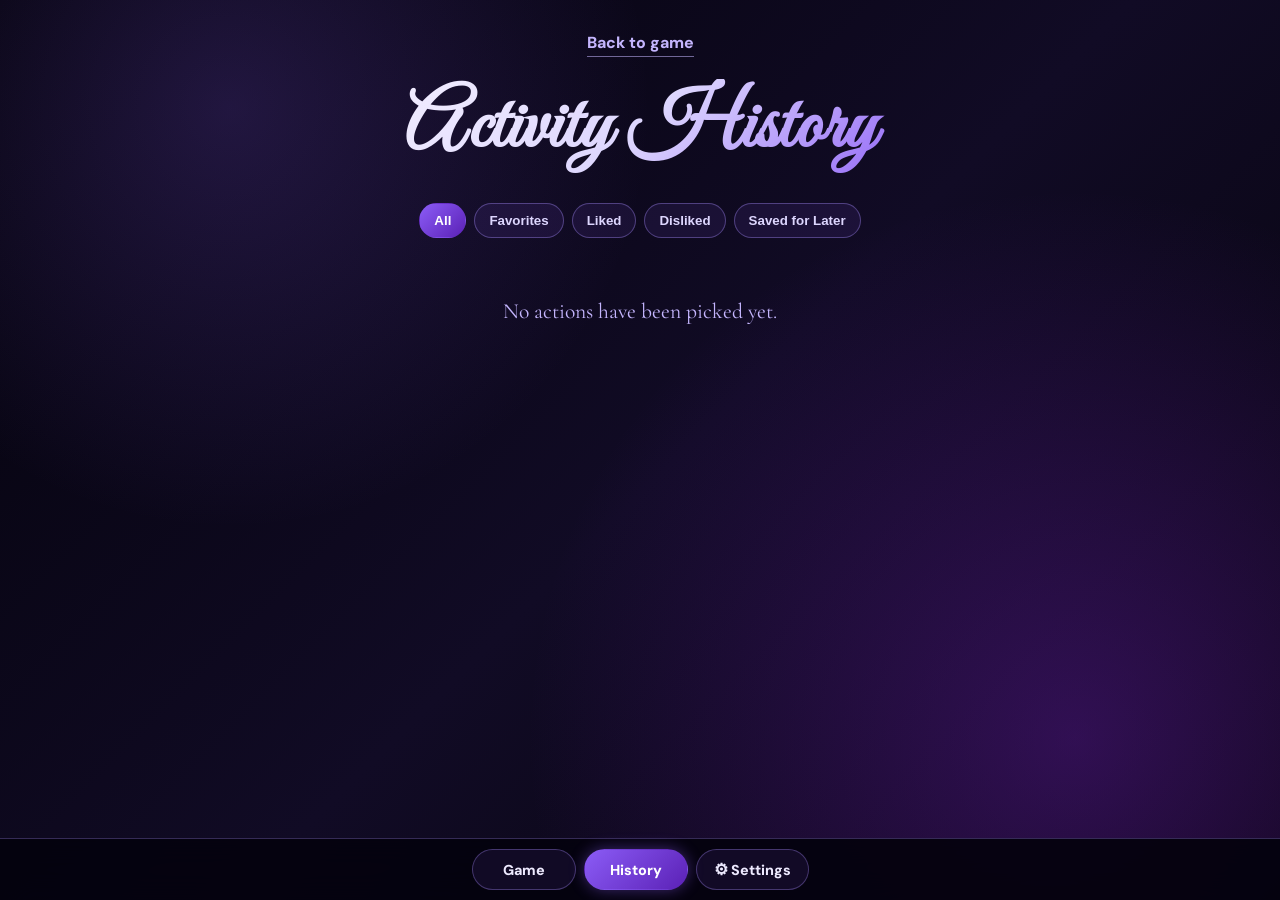
<file: history.html>
<!DOCTYPE html>
<html lang="en">
<head>
    <meta charset="UTF-8">
    <meta name="viewport" content="width=device-width, initial-scale=1.0">
    <title>Activity History | Game for Disgusting Humans</title>
    <link rel="preconnect" href="https://fonts.googleapis.com">
    <link rel="preconnect" href="https://fonts.gstatic.com" crossorigin>
    <link href="https://fonts.googleapis.com/css2?family=Cormorant+Garamond:wght@500;600;700&family=DM+Sans:wght@400;500;700;800&family=Great+Vibes&display=swap" rel="stylesheet">
    <link rel="stylesheet" href="style.css">
</head>
<body class="history-page">
    <main class="history-container">
        <a class="back-link" href="index.html">Back to game</a>
        <h1 class="history-title">Activity History</h1>
        <p class="history-count" id="historyCount"></p>
        <div class="history-filters" aria-label="History filters">
            <button class="filter-button active" data-filter="all" type="button">All</button>
            <button class="filter-button" data-filter="favorites" type="button">Favorites</button>
            <button class="filter-button" data-filter="liked" type="button">Liked</button>
            <button class="filter-button" data-filter="disliked" type="button">Disliked</button>
            <button class="filter-button" data-filter="saved" type="button">Saved for Later</button>
        </div>
        <section class="history-list" id="historyList" aria-live="polite"></section>
        <div class="history-empty" id="historyEmpty">No actions have been picked yet.</div>
        <button class="secondary clear-history-btn" id="clearHistoryBtn" type="button">Clear History</button>
    </main>
    <nav class="bottom-nav" aria-label="Main navigation">
        <a class="bottom-nav-link" href="index.html">Game</a>
        <a class="bottom-nav-link active" href="history.html">History</a>
        <a class="bottom-nav-link" href="settings.html"><span aria-hidden="true">&#9881;</span>Settings</a>
    </nav>

    <script>
        const historyList = document.getElementById("historyList");
        const historyEmpty = document.getElementById("historyEmpty");
        const historyCount = document.getElementById("historyCount");
        const clearHistoryBtn = document.getElementById("clearHistoryBtn");
        const filterButtons = document.querySelectorAll(".filter-button");
        let activeFilter = "all";

        function renderHistory() {
            const storedHistory = JSON.parse(localStorage.getItem("activityHistory") || "[]");
            const history = storedHistory.map((activity, index) => ({
                ...activity,
                id: activity.id || `${activity.pickedAt || Date.now()}-${index}`,
                favorite: activity.favorite === true,
                savedForLater: activity.savedForLater === true
            }));
            const visibleHistory = history.filter((activity) => {
                if (activeFilter === "favorites") return activity.favorite;
                if (activeFilter === "liked") return activity.rating === "up";
                if (activeFilter === "disliked") return activity.rating === "down";
                if (activeFilter === "saved") return activity.savedForLater;
                return true;
            });
            historyList.innerHTML = "";
            historyEmpty.hidden = visibleHistory.length > 0;
            clearHistoryBtn.hidden = history.length === 0;
            historyCount.textContent = visibleHistory.length ? `${visibleHistory.length} action${visibleHistory.length === 1 ? "" : "s"} shown` : "";

            visibleHistory.forEach((activity, index) => {
                const parts = activity.text.split(" - ");
                const item = document.createElement("article");
                item.className = "history-item";
                item.innerHTML = `
                    <div class="history-item-top">
                        <span class="history-number">${history.length - index}</span>
                        <span class="category-badge">${activity.category}</span>
                        <time>${new Date(activity.pickedAt).toLocaleString()}</time>
                        <button class="favorite-button ${activity.favorite ? "selected" : ""}" data-action="favorite" data-history-id="${activity.id}" aria-label="${activity.favorite ? "Remove from favorites" : "Add to favorites"}" title="${activity.favorite ? "Remove from favorites" : "Add to favorites"}">&#9733;</button>
                    </div>
                    <h2>${parts[0]}</h2>
                    ${parts.slice(1).join(" - ") ? `<p>${parts.slice(1).join(" - ")}</p>` : ""}
                    <div class="history-reactions" aria-label="Rate this activity">
                        <button class="reaction-button ${activity.rating === "up" ? "selected" : ""}" data-action="rating" data-rating="up" data-history-id="${activity.id}" aria-label="Like this activity" title="Like this activity">&#128077;</button>
                        <button class="reaction-button ${activity.rating === "down" ? "selected" : ""}" data-action="rating" data-rating="down" data-history-id="${activity.id}" aria-label="Dislike this activity" title="Dislike this activity">&#128078;</button>
                        <button class="save-later-button ${activity.savedForLater ? "selected" : ""}" data-action="save-later" data-history-id="${activity.id}" aria-label="${activity.savedForLater ? "Remove from save for later" : "Save for later"}" title="${activity.savedForLater ? "Remove from save for later" : "Save for later"}">Save for Later</button>
                    </div>
                `;
                historyList.appendChild(item);
            });
        }

        historyList.addEventListener("click", (event) => {
            const button = event.target.closest("button[data-history-id]");
            if (!button) return;

            const history = JSON.parse(localStorage.getItem("activityHistory") || "[]");
            const item = history.find((activity, index) => (activity.id || `${activity.pickedAt || ""}-${index}`) === button.dataset.historyId);
            if (!item) return;
            if (button.dataset.action === "favorite") {
                item.favorite = item.favorite !== true;
            } else if (button.dataset.action === "save-later") {
                item.savedForLater = item.savedForLater !== true;
            } else {
                item.rating = item.rating === button.dataset.rating ? null : button.dataset.rating;
            }
            localStorage.setItem("activityHistory", JSON.stringify(history));
            renderHistory();
        });

        filterButtons.forEach((button) => {
            button.addEventListener("click", () => {
                activeFilter = button.dataset.filter;
                filterButtons.forEach((item) => item.classList.toggle("active", item === button));
                renderHistory();
            });
        });

        clearHistoryBtn.addEventListener("click", () => {
            localStorage.removeItem("activityHistory");
            renderHistory();
        });

        window.addEventListener("storage", (event) => {
            if (event.key === "activityHistory") renderHistory();
        });

        window.addEventListener("pageshow", renderHistory);
        document.addEventListener("visibilitychange", () => {
            if (!document.hidden) renderHistory();
        });

        renderHistory();
    </script>
</body>
</html>
</file>
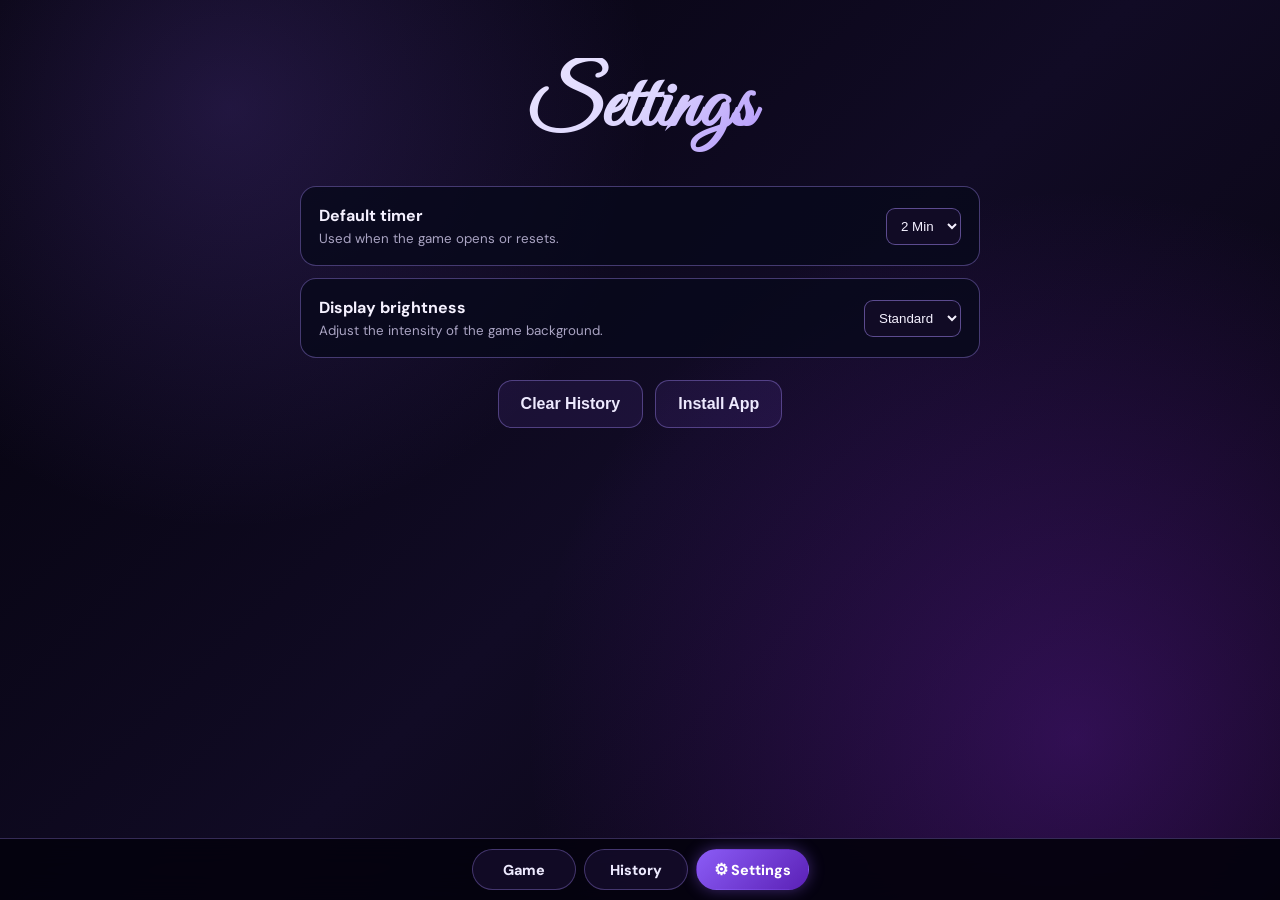
<file: settings.html>
<!DOCTYPE html>
<html lang="en">
<head>
    <meta charset="UTF-8">
    <meta name="viewport" content="width=device-width, initial-scale=1.0">
    <title>Settings | Game for Disgusting Humans</title>
    <link rel="preconnect" href="https://fonts.googleapis.com">
    <link rel="preconnect" href="https://fonts.gstatic.com" crossorigin>
    <link href="https://fonts.googleapis.com/css2?family=Cormorant+Garamond:wght@500;600;700&family=DM+Sans:wght@400;500;700;800&family=Great+Vibes&display=swap" rel="stylesheet">
    <link rel="stylesheet" href="style.css">
    <link rel="manifest" href="manifest-dh.json">
    <link rel="apple-touch-icon" sizes="180x180" href="devil-apple-touch-icon.png">
    <meta name="theme-color" content="#110b25">
</head>
<body class="settings-page">
    <main class="settings-container">
        <h1 class="history-title">Settings</h1>
        <section class="settings-list" aria-label="Game settings">
            <label class="setting-row" for="defaultDuration">
                <span><strong>Default timer</strong><small>Used when the game opens or resets.</small></span>
                <select id="defaultDuration">
                    <option value="60">1 Min</option>
                    <option value="120">2 Min</option>
                    <option value="180">3 Min</option>
                    <option value="300">5 Min</option>
                </select>
            </label>
            <label class="setting-row" for="brightnessMode">
                <span><strong>Display brightness</strong><small>Adjust the intensity of the game background.</small></span>
                <select id="brightnessMode">
                    <option value="standard">Standard</option>
                    <option value="soft">Soft</option>
                </select>
            </label>
        </section>
        <section class="settings-actions">
            <button class="secondary" id="clearHistory" type="button">Clear History</button>
            <button class="secondary" id="installApp" type="button">Install App</button>
        </section>
        <p class="settings-status" id="settingsStatus" role="status"></p>
    </main>
    <nav class="bottom-nav" aria-label="Main navigation">
        <a class="bottom-nav-link" href="index.html">Game</a>
        <a class="bottom-nav-link" href="history.html">History</a>
        <a class="bottom-nav-link active" href="settings.html"><span aria-hidden="true">&#9881;</span>Settings</a>
    </nav>
    <script>
        const defaultDuration = document.getElementById("defaultDuration");
        const brightnessMode = document.getElementById("brightnessMode");
        const settingsStatus = document.getElementById("settingsStatus");
        const installApp = document.getElementById("installApp");
        let deferredInstallPrompt = null;

        const isStandalone = window.matchMedia("(display-mode: standalone)").matches || window.navigator.standalone;

        defaultDuration.value = localStorage.getItem("defaultDuration") || "120";
        brightnessMode.value = localStorage.getItem("brightnessMode") || "standard";
        document.body.classList.toggle("soft-brightness", brightnessMode.value === "soft");

        function showSaved(message) {
            settingsStatus.textContent = message;
            setTimeout(() => settingsStatus.textContent = "", 1800);
        }

        defaultDuration.addEventListener("change", () => {
            localStorage.setItem("defaultDuration", defaultDuration.value);
            showSaved("Default timer saved.");
        });

        brightnessMode.addEventListener("change", () => {
            localStorage.setItem("brightnessMode", brightnessMode.value);
            document.body.classList.toggle("soft-brightness", brightnessMode.value === "soft");
            showSaved("Display setting saved.");
        });

        document.getElementById("clearHistory").addEventListener("click", () => {
            localStorage.removeItem("activityHistory");
            showSaved("History cleared.");
        });

        window.addEventListener("beforeinstallprompt", (event) => {
            event.preventDefault();
            deferredInstallPrompt = event;
        });

        installApp.addEventListener("click", async () => {
            if (isStandalone) {
                showSaved("Remove the app before reinstalling.");
                return;
            }

            if (deferredInstallPrompt) {
                deferredInstallPrompt.prompt();
                await deferredInstallPrompt.userChoice;
                deferredInstallPrompt = null;
                showSaved("Install request sent.");
                return;
            }

            showSaved("Open the browser menu to add it to your Home Screen.");
        });

        if ("serviceWorker" in navigator) {
            navigator.serviceWorker.register("sw.js").catch(() => {});
        }

    </script>
</body>
</html>
</file>
<file: style.css>
* {
    box-sizing: border-box;
}

body {
    margin: 0;
    min-height: 100vh;
    display: flex;
    align-items: center;
    justify-content: center;
    font-family: 'DM Sans', sans-serif;
    color: #eef0ff;
    background: radial-gradient(circle at 18% 12%, rgba(139, 92, 246, 0.2), transparent 32%),
                radial-gradient(circle at 84% 82%, rgba(126, 34, 206, 0.34), transparent 42%),
                linear-gradient(135deg, #03020a, #110b25 52%, #05030a);
    background-attachment: fixed;
    overflow-x: hidden;
    padding-bottom: 88px;
}

.container {
    position: relative;
    z-index: 1;
    width: min(92vw, 620px);
    padding: 36px 34px;
    text-align: center;
    border-radius: 28px;
    background: transparent;
}

h1 {
    position: relative;
    z-index: 0;
    margin: 0 0 24px;
    font-family: 'Great Vibes', cursive, sans-serif;
    font-size: clamp(3rem, 9vw, 4.6rem);
    font-weight: 700;
    background: linear-gradient(135deg, #f5f1ff 10%, #ddd6fe 50%, #8b5cf6 90%);
    -webkit-background-clip: text;
    background-clip: text;
    color: transparent;
    letter-spacing: 1px;
}

.title-credit,
.title-main {
    display: block;
}

.title-credit {
    margin-bottom: 2px;
    font-size: 0.56em;
    letter-spacing: 0.5px;
}

.title-main {
    font-size: clamp(2.8rem, 7.2vw, 4.5rem);
    line-height: 1.08;
}

/* SECTION SEPARATORS */
.section-divider {
    height: 1px;
    background: linear-gradient(90deg, transparent, rgba(167, 139, 250, 0.46), transparent);
    margin: 28px 0;
}

/* CATEGORY FILTER BUTTONS */
.category-options {
    display: flex;
    justify-content: center;
    gap: 10px;
    margin-bottom: 18px;
    flex-wrap: wrap;
}

.category-options button {
    padding: 10px 20px;
    border: 1px solid rgba(167, 139, 250, 0.38);
    border-radius: 999px;
    background: rgba(139, 92, 246, 0.11);
    color: #ede9fe;
    cursor: pointer;
    font-family: 'DM Sans', sans-serif;
    font-weight: 700;
    font-size: 0.95rem;
    transition: all 0.25s ease;
}

.category-options button:hover:not(.active) {
    background: rgba(139, 92, 246, 0.2);
    border-color: rgba(196, 181, 253, 0.72);
    background: linear-gradient(135deg, #f5f1ff 10%, #ddd6fe 50%, #8b5cf6 90%);
    -webkit-background-clip: text;
    background-clip: text;
    color: transparent;
}

.category-options button.active {
    background: linear-gradient(135deg, #8b5cf6, #5b21b6);
    border-color: transparent;
    color: #ffffff;
    box-shadow: 0 0 10px rgba(139, 92, 246, 0.42);
}

.category-badge {
    display: inline-flex;
    margin: 0 auto 10px;
    padding: 5px 10px;
    border: 1px solid rgba(196, 181, 253, 0.52);
    border-radius: 999px;
    color: #c4b5fd;
    font-size: 0.68rem;
    font-weight: 800;
    letter-spacing: 0.13em;
    text-transform: uppercase;
}

/* ACTIVITY SECTION (NORMAL PAGE DISPLAY) */
.activity {
    display: flex;
    flex-direction: column;
    gap: 14px;
    margin-bottom: 20px;
}

.slot {
    position: relative;
    height: 90px;
    overflow: hidden;
    display: flex;
    align-items: center;
    justify-content: center;
    padding: 12px 22px;
    border-radius: 18px;
    border: 1px solid rgba(167, 139, 250, 0.28);
    background: rgba(2, 4, 12, 0.9);
    box-shadow: inset 0 1px 0 rgba(255, 255, 255, 0.08),
                0 10px 30px rgba(0, 0, 0, 0.5);
    transition: border-color 0.3s ease, box-shadow 0.3s ease;
    contain: strict;
}

.slot.description {
    height: 110px;
}

.slot::before,
.slot::after {
    content: "";
    position: absolute;
    left: 0;
    right: 0;
    height: 24px;
    z-index: 3;
    pointer-events: none;
}

.slot::before {
    top: 0;
    background: linear-gradient(to bottom, rgba(8, 4, 16, 0.98), transparent);
}

.slot::after {
    bottom: 0;
    background: linear-gradient(to top, rgba(8, 4, 16, 0.98), transparent);
}

.slot-text {
    position: relative;
    z-index: 1;
    font-size: 1.65rem;
    font-weight: 800;
    line-height: 1.25;
    color: #ffffff;
    will-change: transform, filter, opacity;
    transform: translate3d(0,0,0);
}

.slot.title .slot-text {
    font-family: 'Great Vibes', cursive, sans-serif;
    font-weight: 400;
    background: linear-gradient(135deg, #ffffff 10%, #ddd6fe 50%, #8b5cf6 90%);
    -webkit-background-clip: text;
    background-clip: text;
    color: transparent;
    text-shadow: 0 0 14px rgba(139, 92, 246, 0.34);
}

.description .slot-text {
    font-size: 1.02rem;
    font-weight: 500;
    color: #ddd6fe;
    font-family: 'Cormorant Garamond', serif;
    font-size: 1.16rem;
    line-height: 1.4;
    max-width: 95%;
}

.slot:not(:empty):hover {
    border-color: rgba(196, 181, 253, 0.68);
}

/* MODAL POP-OUT OVERLAYS */
.modal-backdrop {
    position: fixed;
    top: 0;
    left: 0;
    width: 100vw;
    height: 100vh;
    background: rgba(5, 2, 12, 0.88);
    backdrop-filter: blur(14px);
    -webkit-backdrop-filter: blur(14px);
    display: flex;
    align-items: center;
    justify-content: center;
    z-index: 1000;
    opacity: 0;
    pointer-events: none;
    transition: opacity 0.35s ease;
    padding: 20px;
}

.modal-backdrop.active {
    opacity: 1;
    pointer-events: auto;
}

.modal-card {
    position: relative;
    width: min(92vw, 680px);
    background: rgba(8, 9, 28, 0.98);
    border: 2px solid rgba(167, 139, 250, 0.64);
    border-radius: 28px;
    padding: 52px 28px 36px;
    box-shadow: 0 25px 80px rgba(0, 0, 0, 0.95), 0 0 35px rgba(91, 33, 182, 0.3);
    text-align: center;
    transform: scale(0.88);
    transition: transform 0.35s cubic-bezier(0.175, 0.885, 0.32, 1.275);
    z-index: 1001;
}

.modal-backdrop.active .modal-card {
    transform: scale(1);
}

/* CLOSE "X" BUTTON (BRISTLING IN FRONT) */
.close-btn {
    position: absolute;
    top: -14px;
    right: -14px;
    width: 46px;
    height: 46px;
    border-radius: 50%;
    border: 2px solid rgba(233, 213, 255, 0.8);
    background: linear-gradient(135deg, #a78bfa, #5b21b6);
    color: #ffffff;
    font-size: 1.6rem;
    font-weight: 800;
    cursor: pointer;
    display: flex;
    align-items: center;
    justify-content: center;
    box-shadow: 0 8px 25px rgba(0, 0, 0, 0.7);
    transition: all 0.25s cubic-bezier(0.175, 0.885, 0.32, 1.275);
    line-height: 1;
    z-index: 1050;
}

.close-btn:hover {
    transform: scale(1.18) rotate(90deg);
    background: linear-gradient(135deg, #d8b4fe, #9333ea);
    box-shadow: 0 10px 30px rgba(139, 92, 246, 0.65);
    border-color: #ffffff;
}

/* ENLARGED SLOTS INSIDE MODAL */
.modal-activity .slot.title {
    height: 110px;
    border-radius: 22px;
    border-color: rgba(168, 85, 247, 0.4);
    background: rgba(10, 5, 22, 0.95);
}

.modal-activity .slot.description {
    height: 145px;
    border-radius: 22px;
    border-color: rgba(168, 85, 247, 0.4);
    background: rgba(10, 5, 22, 0.95);
}

.modal-activity .slot-text {
    font-size: 2.1rem;
}

.modal-activity .description .slot-text {
    font-size: 1.22rem;
    max-width: 92%;
}

/* HIGH PERFORMANCE SMOOTH SPINNING ANIMATIONS */
.spinning,
.description-still-spinning {
    border-color: rgba(196, 181, 253, 0.98) !important;
    box-shadow: 0 0 35px rgba(139, 92, 246, 0.72), inset 0 0 20px rgba(91, 33, 182, 0.4) !important;
}

.spinning .slot-text,
.description-still-spinning .slot-text {
    animation: slotReelSpin 0.12s linear infinite;
    filter: blur(1.8px);
    opacity: 0.92;
    color: #ffffff;
    text-shadow: 0 0 16px rgba(233, 213, 255, 0.95), 0 0 32px rgba(168, 85, 247, 0.9);
}

.title-slowing .slot-text {
    animation: slotLand 1.8s cubic-bezier(0.12, 0.82, 0.18, 1) forwards;
    color: #ffffff;
    text-shadow: 0 0 15px rgba(167, 139, 250, 0.85);
}

.description-slowing .slot-text {
    animation: slotLand 1.8s cubic-bezier(0.12, 0.82, 0.18, 1) forwards;
    color: #ddd6fe;
    text-shadow: 0 0 15px rgba(167, 139, 250, 0.85);
}

@keyframes slotReelSpin {
    0% { transform: translate3d(0, -70px, 0) scaleY(1.15); }
    100% { transform: translate3d(0, 70px, 0) scaleY(1.15); }
}

@keyframes slotLand {
    0% { transform: translate3d(0, -90px, 0) scaleY(1.2); filter: blur(3px); opacity: 0.5; }
    50% { transform: translate3d(0, 10px, 0) scaleY(0.96); filter: blur(0.5px); opacity: 0.95; }
    75% { transform: translate3d(0, -4px, 0) scaleY(1.02); filter: blur(0px); opacity: 1; }
    100% { transform: translate3d(0, 0, 0) scaleY(1); filter: blur(0); opacity: 1; }
}

/* TIMER SECTION & ALARM PULSE EFFECTS */
.timer {
    display: inline-block;
    min-width: 190px;
    padding: 10px 24px 12px;
    border: 1px solid rgba(167, 139, 250, 0.38);
    border-radius: 18px;
    background: rgba(1, 3, 10, 0.78);
    font-size: 3.8rem;
    font-weight: 800;
    margin-bottom: 14px;
    letter-spacing: 2px;
    color: #ffffff;
    text-shadow: 0 0 10px rgba(167, 139, 250, 0.4);
    transition: color 0.3s ease, text-shadow 0.3s ease;
}

.modal-card .timer {
    font-size: 5.5rem;
    margin-bottom: 24px;
    text-shadow: 0 0 20px rgba(167, 139, 250, 0.55);
}

.timer-progress {
    width: min(100%, 300px);
    height: 5px;
    margin: 0 auto 20px;
    overflow: hidden;
    border-radius: 999px;
    background: rgba(233, 213, 255, 0.14);
}

.timer-progress-bar {
    width: 100%;
    height: 100%;
    border-radius: inherit;
    background: linear-gradient(90deg, #8b5cf6, #6d28d9);
    transform-origin: left;
    transition: transform 0.4s linear, background 0.3s ease;
}

.timer.alarm-active {
    color: #ff4f79;
    text-shadow: 0 0 35px rgba(255, 79, 121, 0.95);
    animation: timerPulse 0.6s infinite alternate;
}

.timer.alarm-active + .timer-progress .timer-progress-bar {
    background: #ff4f79;
}

@keyframes timerPulse {
    0% { transform: scale(1); }
    100% { transform: scale(1.06); }
}

.timer-options {
    display: flex;
    justify-content: center;
    gap: 10px;
    margin-bottom: 20px;
    flex-wrap: wrap;
}

.timer-options button {
    padding: 9px 17px;
    border: 1px solid rgba(167, 139, 250, 0.34);
    border-radius: 999px;
    background: rgba(139, 92, 246, 0.1);
    color: #ede9fe;
    cursor: pointer;
    font-weight: 700;
    transition: all 0.2s ease;
}

.timer-options button.active {
    background: linear-gradient(135deg, #8b5cf6, #5b21b6);
    border-color: transparent;
    color: #ffffff;
    box-shadow: 0 0 15px rgba(139, 92, 246, 0.42);
}

/* BUTTONS */
.buttons {
    display: flex;
    gap: 12px;
    justify-content: center;
    flex-wrap: wrap;
}

button.main {
    border: 1px solid rgba(255, 255, 255, 0.5);
    border-radius: 14px;
    padding: 16px 56px;
    font-family: 'Great Vibes', cursive, sans-serif;
    font-size: 1.8rem;
    font-weight: 700;
    line-height: 1.1;
    color: #ffffff;
    text-shadow: 0 1px 3px rgba(30, 10, 70, 0.5);
    cursor: pointer;
    background: linear-gradient(135deg, #a78bfa, #6d28d9);
    box-shadow: 0 8px 25px rgba(139, 92, 246, 0.5);
    transition: all 0.2s ease;
}

button.main span {
    color: #ddd6fe;
    text-shadow: 0 2px 6px rgba(30, 10, 70, 0.8);
}

button.main:hover:not(:disabled) {
    transform: translateY(-2px);
    border-color: rgba(109, 40, 217, 0.95);
    box-shadow: 0 12px 30px rgba(139, 92, 246, 0.54);
    background: linear-gradient(135deg, #a78bfa, #6d28d9);
}

button.secondary {
    border: 1px solid rgba(167, 139, 250, 0.38);
    border-radius: 14px;
    padding: 14px 22px;
    font-size: 1rem;
    font-weight: 800;
    color: #ede9fe;
    cursor: pointer;
    background: rgba(139, 92, 246, 0.1);
    transition: all 0.2s ease;
}

button.secondary:hover:not(:disabled) {
    background: rgba(139, 92, 246, 0.2);
    border-color: rgba(196, 181, 253, 0.66);
    color: #ffffff;
}

button:focus-visible {
    outline: 3px solid #c4b5fd;
    outline-offset: 3px;
}

button:active:not(:disabled) {
    transform: translateY(1px) scale(0.98);
}

.back-link:hover {
    color: #ffffff;
    border-color: #ffffff;
}

.history-page {
    align-items: flex-start;
    padding: 32px 16px;
}

.history-container {
    width: min(100%, 760px);
    text-align: center;
}

.back-link {
    color: #c4b5fd;
    font-weight: 800;
    text-decoration: none;
    border-bottom: 1px solid rgba(196, 181, 253, 0.55);
    padding-bottom: 3px;
}

.history-title {
    margin: 26px 0 4px;
    color: #f5f1ff;
    font-family: 'Great Vibes', cursive, sans-serif;
    font-size: clamp(3rem, 10vw, 5rem);
    background: linear-gradient(135deg, #f5f1ff 10%, #ddd6fe 50%, #8b5cf6 90%);
    -webkit-background-clip: text;
    background-clip: text;
    color: transparent;
}

.history-count {
    margin: 0 0 24px;
    color: #c4b5fd;
}

.history-filters {
    display: flex;
    justify-content: center;
    gap: 8px;
    flex-wrap: wrap;
    margin: 0 0 24px;
}

.filter-button {
    padding: 9px 14px;
    border: 1px solid rgba(167, 139, 250, 0.38);
    border-radius: 999px;
    background: rgba(139, 92, 246, 0.1);
    color: #ddd6fe;
    cursor: pointer;
    font-weight: 800;
}

.filter-button.active {
    background: linear-gradient(135deg, #8b5cf6, #5b21b6);
    border-color: transparent;
    color: #ffffff;
}

.history-list {
    display: grid;
    gap: 14px;
    text-align: left;
}

.history-item {
    padding: 18px 20px;
    border: 1px solid rgba(167, 139, 250, 0.38);
    border-radius: 16px;
    background: rgba(8, 9, 28, 0.82);
}

.history-item-top {
    display: flex;
    align-items: center;
    gap: 10px;
    flex-wrap: wrap;
}

.history-number {
    color: #a78bfa;
    font-weight: 800;
}

.history-item time {
    margin-left: auto;
    color: #a5a0bc;
    font-size: 0.82rem;
}

.favorite-button {
    margin-left: 6px;
    border: 0;
    background: transparent;
    color: rgba(196, 181, 253, 0.6);
    cursor: pointer;
    font-size: 1.15rem;
}

.favorite-button.selected {
    color: #facc15;
}

.history-item h2 {
    margin: 12px 0 4px;
    color: #f5f1ff;
    font-family: 'Cormorant Garamond', serif;
    font-size: 1.55rem;
}

.history-item p {
    margin: 0;
    color: #ddd6fe;
    font-family: 'Cormorant Garamond', serif;
    font-size: 1.15rem;
    line-height: 1.4;
}

.history-reactions {
    display: flex;
    flex-wrap: wrap;
    align-items: center;
    gap: 8px;
    margin-top: 16px;
}

.save-later-button {
    padding: 9px 12px;
    border: 1px solid rgba(167, 139, 250, 0.42);
    border-radius: 10px;
    background: rgba(139, 92, 246, 0.1);
    color: #f5f1ff;
    cursor: pointer;
    font-size: 0.82rem;
    font-weight: 700;
    letter-spacing: 0.02em;
    transition: transform 0.2s ease, background 0.2s ease, border-color 0.2s ease;
}

.save-later-button.selected {
    border-color: #fbbf24;
    background: rgba(251, 191, 36, 0.18);
    color: #fde68a;
}

.reaction-button {
    width: 42px;
    height: 38px;
    border: 1px solid rgba(167, 139, 250, 0.42);
    border-radius: 10px;
    background: rgba(139, 92, 246, 0.1);
    cursor: pointer;
    font-size: 1.2rem;
    font-family: 'Segoe UI Emoji', sans-serif;
    line-height: 1;
    transition: transform 0.2s ease, background 0.2s ease, border-color 0.2s ease;
}

.reaction-button[data-rating="up"] {
    filter: hue-rotate(72deg) saturate(2.2);
}

.reaction-button[data-rating="down"] {
    filter: hue-rotate(320deg) saturate(2.4);
}

.save-later-button:hover,
.reaction-button:hover {
    transform: translateY(-2px);
    border-color: rgba(196, 181, 253, 0.86);
    background: rgba(139, 92, 246, 0.24);
}

.reaction-button.selected[data-rating="up"] {
    border-color: #4ade80;
    background: rgba(34, 197, 94, 0.22);
}

.reaction-button.selected[data-rating="down"] {
    border-color: #fb7185;
    background: rgba(239, 68, 68, 0.22);
}

.history-empty {
    margin: 36px 0;
    color: #c4b5fd;
    font-family: 'Cormorant Garamond', serif;
    font-size: 1.35rem;
}

.clear-history-btn {
    margin-top: 24px;
}

.bottom-nav {
    position: fixed;
    right: 0;
    bottom: 0;
    left: 0;
    z-index: 900;
    display: flex;
    justify-content: center;
    gap: 8px;
    padding: 10px max(12px, env(safe-area-inset-left)) calc(10px + env(safe-area-inset-bottom));
    border-top: 1px solid rgba(167, 139, 250, 0.3);
    background: rgba(5, 3, 14, 0.94);
    backdrop-filter: blur(14px);
    -webkit-backdrop-filter: blur(14px);
}

.bottom-nav-link {
    display: flex;
    min-width: 104px;
    flex-direction: row;
    align-items: center;
    justify-content: center;
    gap: 3px;
    padding: 9px 17px;
    border: 1px solid rgba(167, 139, 250, 0.34);
    border-radius: 999px;
    background: rgba(139, 92, 246, 0.1);
    color: #ede9fe;
    font-size: 0.9rem;
    font-weight: 800;
    text-decoration: none;
    transition: all 0.2s ease;
}

.bottom-nav-link span {
    font-size: 1rem;
}

.bottom-nav-link.active {
    background: linear-gradient(135deg, #8b5cf6, #5b21b6);
    border-color: transparent;
    color: #ffffff;
    box-shadow: 0 0 15px rgba(139, 92, 246, 0.42);
}

.bottom-nav-link:hover {
    background: rgba(139, 92, 246, 0.2);
    border-color: rgba(196, 181, 253, 0.66);
    color: #ffffff;
}

.settings-page {
    align-items: flex-start;
    padding: 32px 16px;
}

.settings-container {
    width: min(100%, 680px);
    text-align: center;
}

.settings-list {
    display: grid;
    gap: 12px;
    margin-top: 28px;
    text-align: left;
}

.setting-row {
    display: flex;
    align-items: center;
    justify-content: space-between;
    gap: 18px;
    padding: 18px;
    border: 1px solid rgba(167, 139, 250, 0.38);
    border-radius: 16px;
    background: rgba(8, 9, 28, 0.82);
}

.setting-row strong,
.setting-row small {
    display: block;
}

.setting-row strong {
    color: #f5f1ff;
}

.setting-row small {
    margin-top: 4px;
    color: #aaa4c3;
}

.setting-row select {
    padding: 9px 10px;
    border: 1px solid rgba(167, 139, 250, 0.5);
    border-radius: 9px;
    background: #110b25;
    color: #f5f1ff;
}

.settings-actions {
    display: flex;
    justify-content: center;
    gap: 12px;
    margin-top: 22px;
    flex-wrap: wrap;
}

.settings-status {
    min-height: 1.4em;
    margin-top: 18px;
    color: #86efac;
}

.soft-brightness {
    filter: brightness(0.82);
}

@media (max-width: 520px) {
    .history-item time {
        width: 100%;
        margin-left: 0;
    }

    .setting-row {
        align-items: flex-start;
        flex-direction: column;
    }

    .setting-row select {
        width: 100%;
    }

}

button:focus-visible {
    outline: 3px solid #f0abfc;
    outline-offset: 3px;
}

button:active:not(:disabled) {
    transform: translateY(1px) scale(0.98);
}

button:disabled {
    opacity: .45;
    cursor: not-allowed;
    box-shadow: none;
}

@media (max-width: 480px) {
    .container {
        padding: 24px 18px;
    }
    .timer {
        font-size: 3rem;
    }
    .modal-card .timer {
        font-size: 3.8rem;
    }
    .slot {
        height: 80px;
        padding: 10px 14px;
    }
    .slot.description {
        height: 115px;
    }
    .slot-text {
        font-size: 1.35rem;
    }
    .description .slot-text {
        font-size: 0.9rem;
    }
    .modal-activity .slot.title {
        height: 95px;
    }
    .modal-activity .slot.description {
        height: 155px;
    }
    .modal-activity .slot-text {
        font-size: 1.55rem;
    }
    .modal-activity .description .slot-text {
        font-size: 1rem;
    }
    .close-btn {
        top: -10px;
        right: -10px;
        width: 40px;
        height: 40px;
        font-size: 1.3rem;
    }
    .category-options button {
        padding: 8px 14px;
        font-size: 0.85rem;
    }
}
</file>
